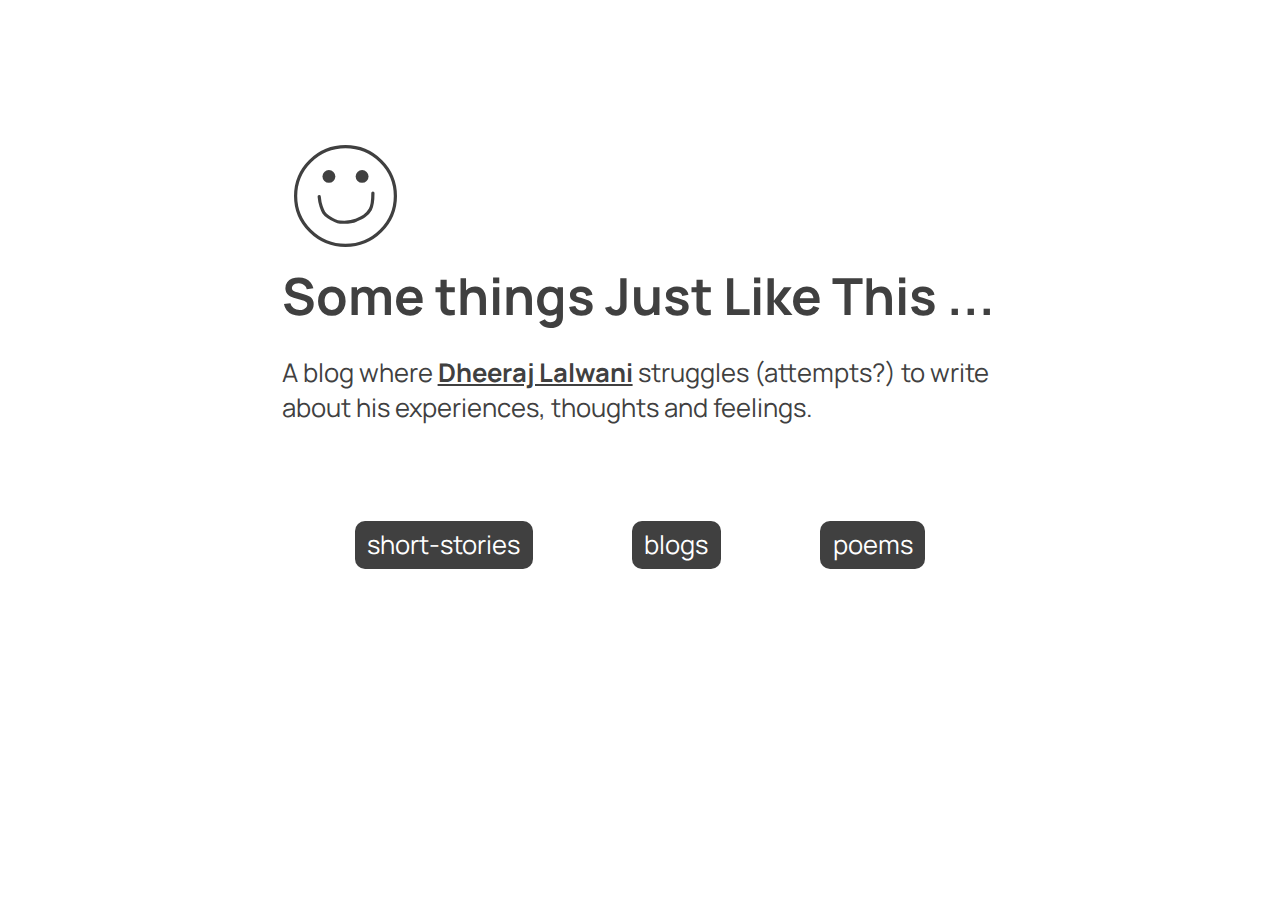
<file: index.html>
<!DOCTYPE html>
<html lang="en">

<head>
  <meta charset="UTF-8" />
  <meta http-equiv="X-UA-Compatible" content="IE=edge" />
  <meta name="viewport" content="width=device-width, initial-scale=1.0" />
  <meta property="og:image"
    content="https://repository-images.githubusercontent.com/455929281/699f02d4-3697-47e8-a160-13315948bea4" />
  <meta name="twitter:card" content="summary_large_image" />
  <meta name="twitter:site" content="@DhiruCodes" />
  <meta name="twitter:creator" content="@DhiruCodes" />
  <meta name="twitter:title" content="Some things just like this ..." />
  <meta name="twitter:description" content="A blog where Dheeraj Lalwani struggles (attempts?) to write about his experiences, thoughts and
      feelings." />
  <meta name="twitter:image"
    content="https://repository-images.githubusercontent.com/455929281/699f02d4-3697-47e8-a160-13315948bea4" />
  <link rel="stylesheet" href="static/css/index.css" />
  <link rel="apple-touch-icon" sizes="180x180" href="static/img/apple-touch-icon.png" />
  <link rel="icon" type="image/png" sizes="32x32" href="static/img/favicon-32x32.png" />
  <link rel="icon" type="image/png" sizes="16x16" href="static/img/favicon-16x16.png" />
  <title>Somethings Just Like This ...</title>
</head>

<body>
  <section class="main">
    <img src="static/img/logo.svg" alt="Just a smiley face to make you smile :)" />
    <h1>Some things Just Like This ...</h1>
    <p>
      A blog where
      <strong>
        <a href="https://twitter.com/DhiruCodes" rel="noopener" target="_blank">Dheeraj Lalwani</a>
      </strong>
      struggles (attempts?) to write about his experiences, thoughts and
      feelings.
    </p>
  </section>
  <nav>
    <ul>
      <li>
        <a class="nav-button" href="short-stories.html"> short-stories </a>
      </li>
      <li>
        <a class="nav-button" href="blogs.html"> blogs </a>
      </li>
      <li>
        <a class="nav-button" href="poems.html"> poems </a>
      </li>
    </ul>
  </nav>
</body>

</html>
</file>
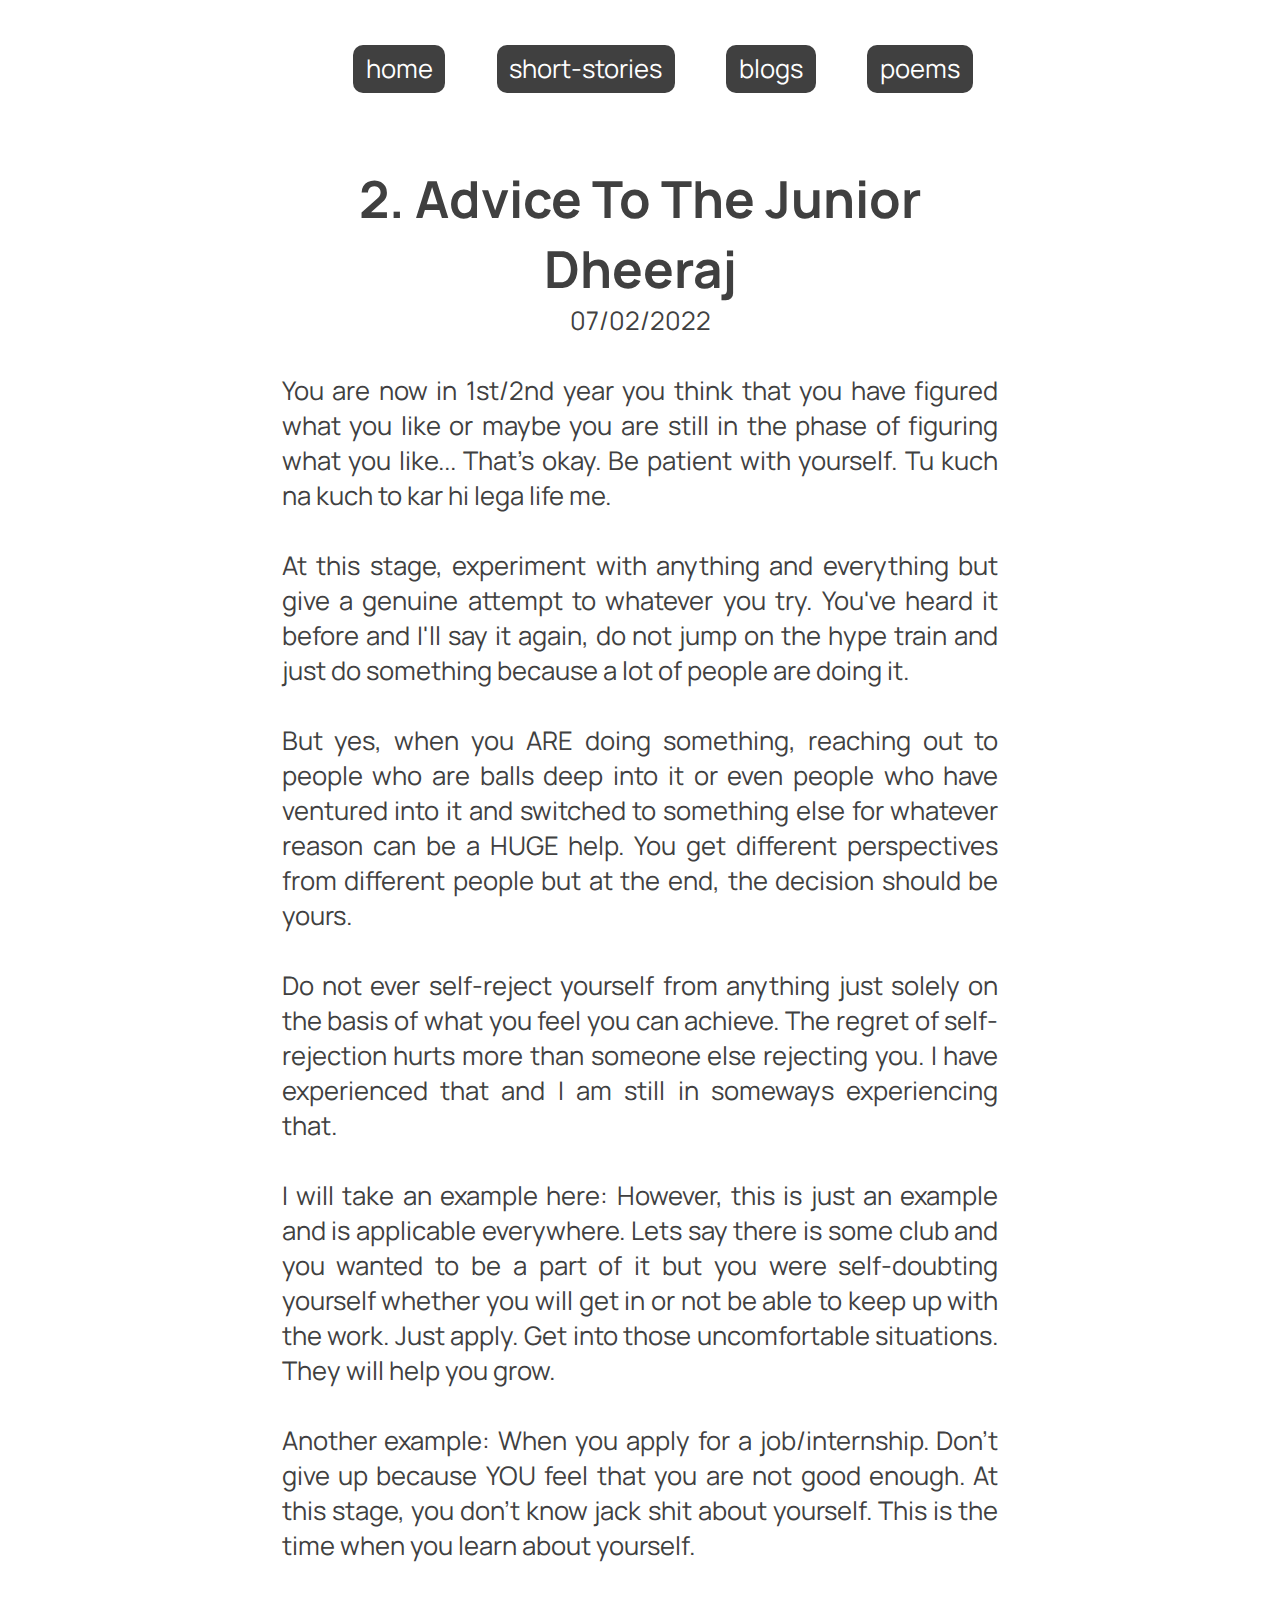
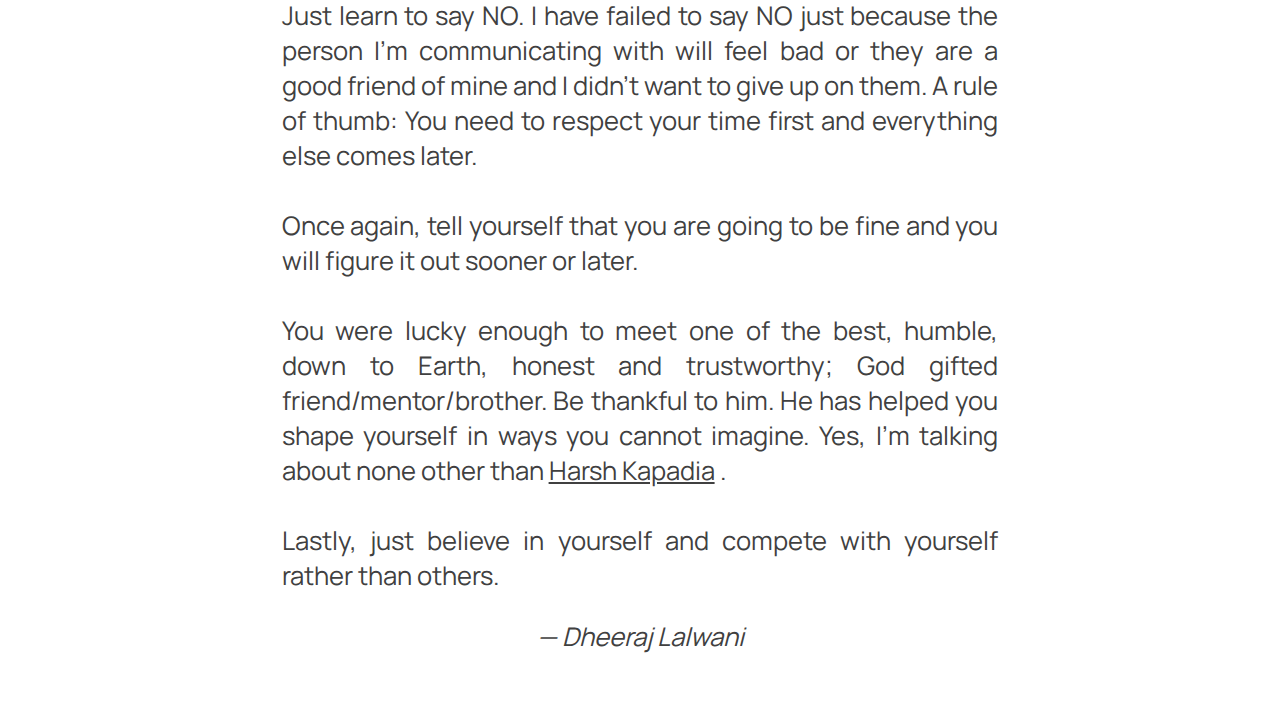
<file: blogs/AdviceToJuniorDheeraj.html>
<!DOCTYPE html>
<html lang="en">

<head>
  <meta charset="UTF-8" />
  <meta http-equiv="X-UA-Compatible" content="IE=edge" />
  <meta name="viewport" content="width=device-width, initial-scale=1.0" />
  <meta property="og:image"
    content="https://repository-images.githubusercontent.com/455929281/699f02d4-3697-47e8-a160-13315948bea4" />
  <meta name="twitter:card" content="summary_large_image" />
  <meta name="twitter:site" content="@DhiruCodes" />
  <meta name="twitter:creator" content="@DhiruCodes" />
  <meta name="twitter:title" content="Advice To Junior Dheeraj" />
  <meta name="twitter:description" content="A bunch of advices I'd like to go in my past and tell my younger self." />
  <meta name="twitter:image"
    content="https://repository-images.githubusercontent.com/455929281/699f02d4-3697-47e8-a160-13315948bea4" />
  <link rel="stylesheet" href="static/style.css" />
  <link rel="apple-touch-icon" sizes="180x180" href="../static/img/apple-touch-icon.png" />
  <link rel="icon" type="image/png" sizes="32x32" href="../static/img/favicon-32x32.png" />
  <link rel="icon" type="image/png" sizes="16x16" href="../static/img/favicon-16x16.png" />
  <title>Advice to the Junior Dheeraj</title>
</head>

<body>
  <header>
    <nav>
      <ul>
        <li><a href="../index.html">home</a></li>
        <li><a href="../short-stories.html">short-stories</a></li>
        <li><a href="../blogs.html">blogs</a></li>
        <li><a href="../poems.html">poems</a></li>
      </ul>
    </nav>
  </header>
  <section class="main">
    <h1>2. Advice To The Junior Dheeraj</h1>
    <span class="date">07/02/2022</span>
    <br />
    <p>
      You are now in 1st/2nd year you think that you have figured what you
      like or maybe you are still in the phase of figuring what you like...
      That's okay. Be patient with yourself. Tu kuch na kuch to kar hi lega
      life me.
      <br />
      <br />
      At this stage, experiment with anything and everything but give a
      genuine attempt to whatever you try. You've heard it before and I'll say
      it again, do not jump on the hype train and just do something because a
      lot of people are doing it.
      <br />
      <br />
      But yes, when you ARE doing something, reaching out to people who are
      balls deep into it or even people who have ventured into it and switched
      to something else for whatever reason can be a HUGE help. You get
      different perspectives from different people but at the end, the
      decision should be yours.
      <br />
      <br />
      Do not ever self-reject yourself from anything just solely on the basis
      of what you feel you can achieve. The regret of self-rejection hurts
      more than someone else rejecting you. I have experienced that and I am
      still in someways experiencing that.
      <br />
      <br />
      I will take an example here: However, this is just an example and is
      applicable everywhere. Lets say there is some club and you wanted to be
      a part of it but you were self-doubting yourself whether you will get in
      or not be able to keep up with the work. Just apply. Get into those
      uncomfortable situations. They will help you grow.
      <br />
      <br />
      Another example: When you apply for a job/internship. Don't give up
      because YOU feel that you are not good enough. At this stage, you don't
      know jack shit about yourself. This is the time when you learn about
      yourself.
      <br />
      <br />
      Just learn to say NO. I have failed to say NO just because the person
      I'm communicating with will feel bad or they are a good friend of mine
      and I didn't want to give up on them. A rule of thumb: You need to
      respect your time first and everything else comes later.
      <br />
      <br />
      Once again, tell yourself that you are going to be fine and you will
      figure it out sooner or later.
      <br />
      <br />
      You were lucky enough to meet one of the best, humble, down to Earth,
      honest and trustworthy; God gifted friend/mentor/brother. Be thankful to
      him. He has helped you shape yourself in ways you cannot imagine. Yes,
      I'm talking about none other than
      <a href="https://twitter.com/harshgkapadia" rel="noopener" target="_blank">Harsh Kapadia</a>
      .
      <br />
      <br />
      Lastly, just believe in yourself and compete with yourself rather than
      others.
    </p>
    <span class="author"><em>— Dheeraj Lalwani</em></span>
  </section>
</body>

</html>
</file>
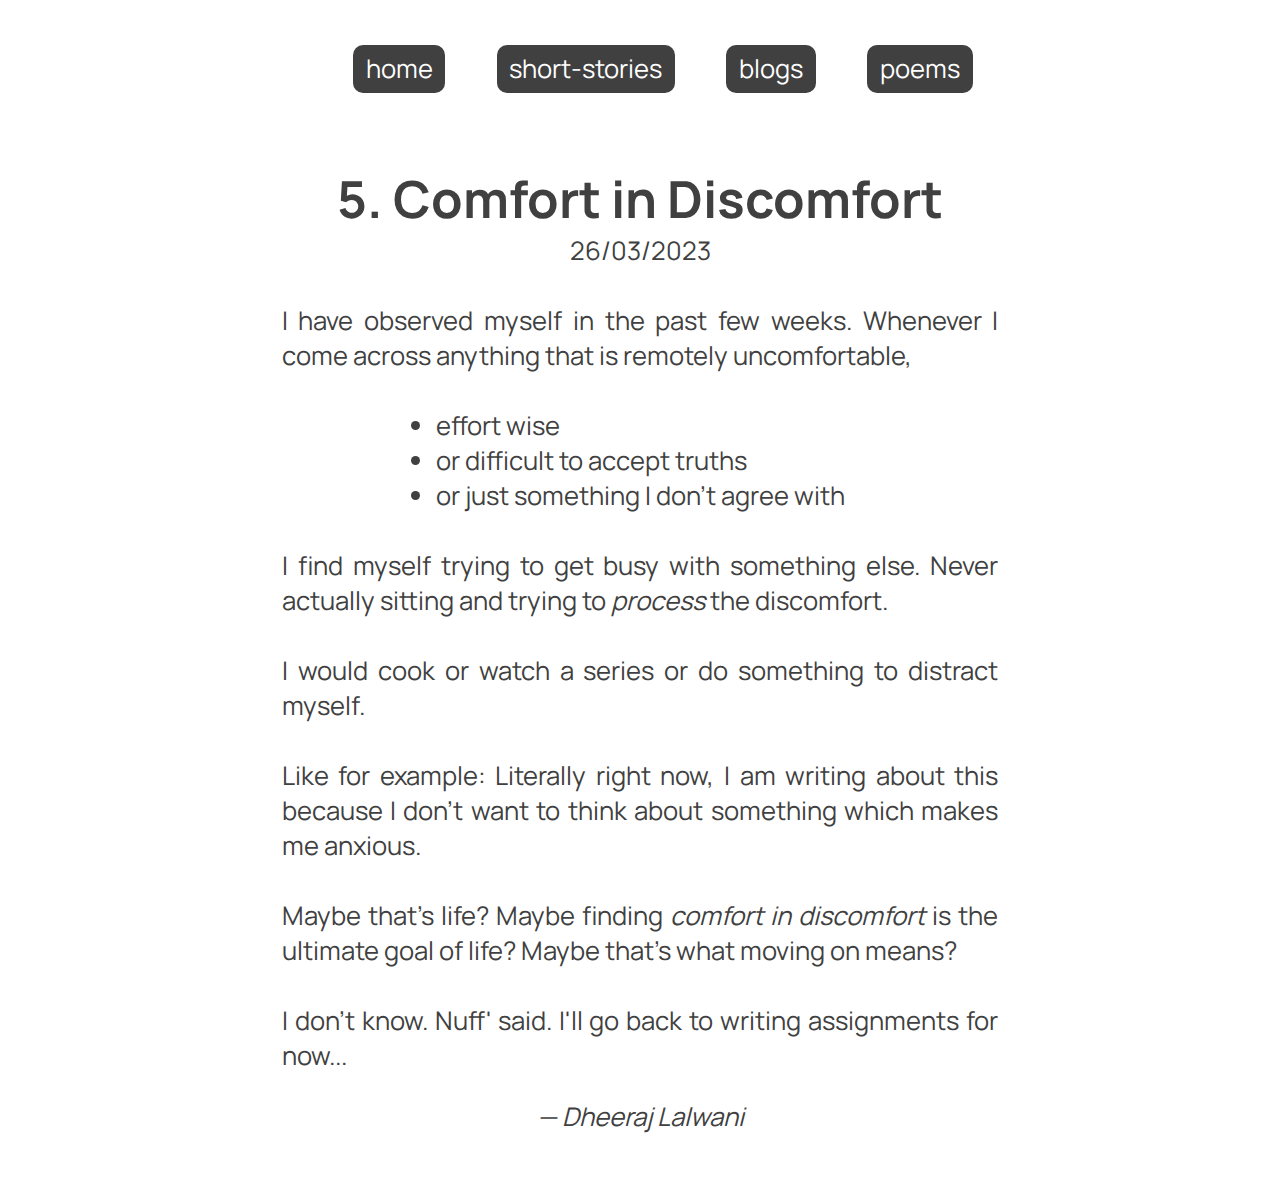
<file: blogs/ComfortInDiscomfort.html>
<!DOCTYPE html>
<html lang="en">

<head>
    <meta charset="UTF-8" />
    <meta http-equiv="X-UA-Compatible" content="IE=edge" />
    <meta name="viewport" content="width=device-width, initial-scale=1.0" />
    <meta property="og:image"
        content="https://repository-images.githubusercontent.com/455929281/699f02d4-3697-47e8-a160-13315948bea4" />
    <meta name="twitter:card" content="summary_large_image" />
    <meta name="twitter:site" content="@DhiruCodes" />
    <meta name="twitter:creator" content="@DhiruCodes" />
    <meta name="twitter:title" content="Blog: Comfort in Discomfort" />
    <meta name="twitter:description" content="Random thought on a random feeling." />
    <meta name="twitter:image"
        content="https://repository-images.githubusercontent.com/455929281/699f02d4-3697-47e8-a160-13315948bea4" />
    <link rel="stylesheet" href="static/style.css" />
    <link rel="apple-touch-icon" sizes="180x180" href="../static/img/apple-touch-icon.png" />
    <link rel="icon" type="image/png" sizes="32x32" href="../static/img/favicon-32x32.png" />
    <link rel="icon" type="image/png" sizes="16x16" href="../static/img/favicon-16x16.png" />
    <title>Comfort in Discomfort</title>
</head>

<body>
    <header>
        <nav>
            <ul>
                <li><a href="../index.html">home</a></li>
                <li><a href="../short-stories.html">short-stories</a></li>
                <li><a href="../blogs.html">blogs</a></li>
                <li><a href="../poems.html">poems</a></li>
            </ul>
        </nav>
    </header>
    <section class="main">
        <h1>5. Comfort in Discomfort</h1>
        <span class="date">26/03/2023</span>
        <br />
        <p>
            I have observed myself in the past few weeks.
            Whenever I come across anything that is remotely uncomfortable,
        </p>
        <br />
        <ul>
            <li>effort wise</li>
            <li>or difficult to accept truths</li>
            <li>or just something I don't agree with</li>
        </ul>
        <br />
        <p>
            I find myself trying to get busy with something else.
            Never actually sitting and trying to <em>process</em> the discomfort.
        </p>
        <br />
        <p>
            I would cook or watch a series or do something to distract myself.
        </p>
        <br />
        <p>
            Like for example: Literally right now, I am writing about this because I don't want to think about something
            which makes me anxious.
        </p>
        <br />
        <p>
            Maybe that's life? Maybe finding <em>comfort in discomfort</em> is the ultimate goal of life?
            Maybe that's what moving on means?
        </p>
        <br />
        <p>
            I don't know. Nuff' said. I'll go back to writing assignments for now...
        </p>
        <span class="author"><em>— Dheeraj Lalwani</em></span>
    </section>
</body>

</html>
</file>
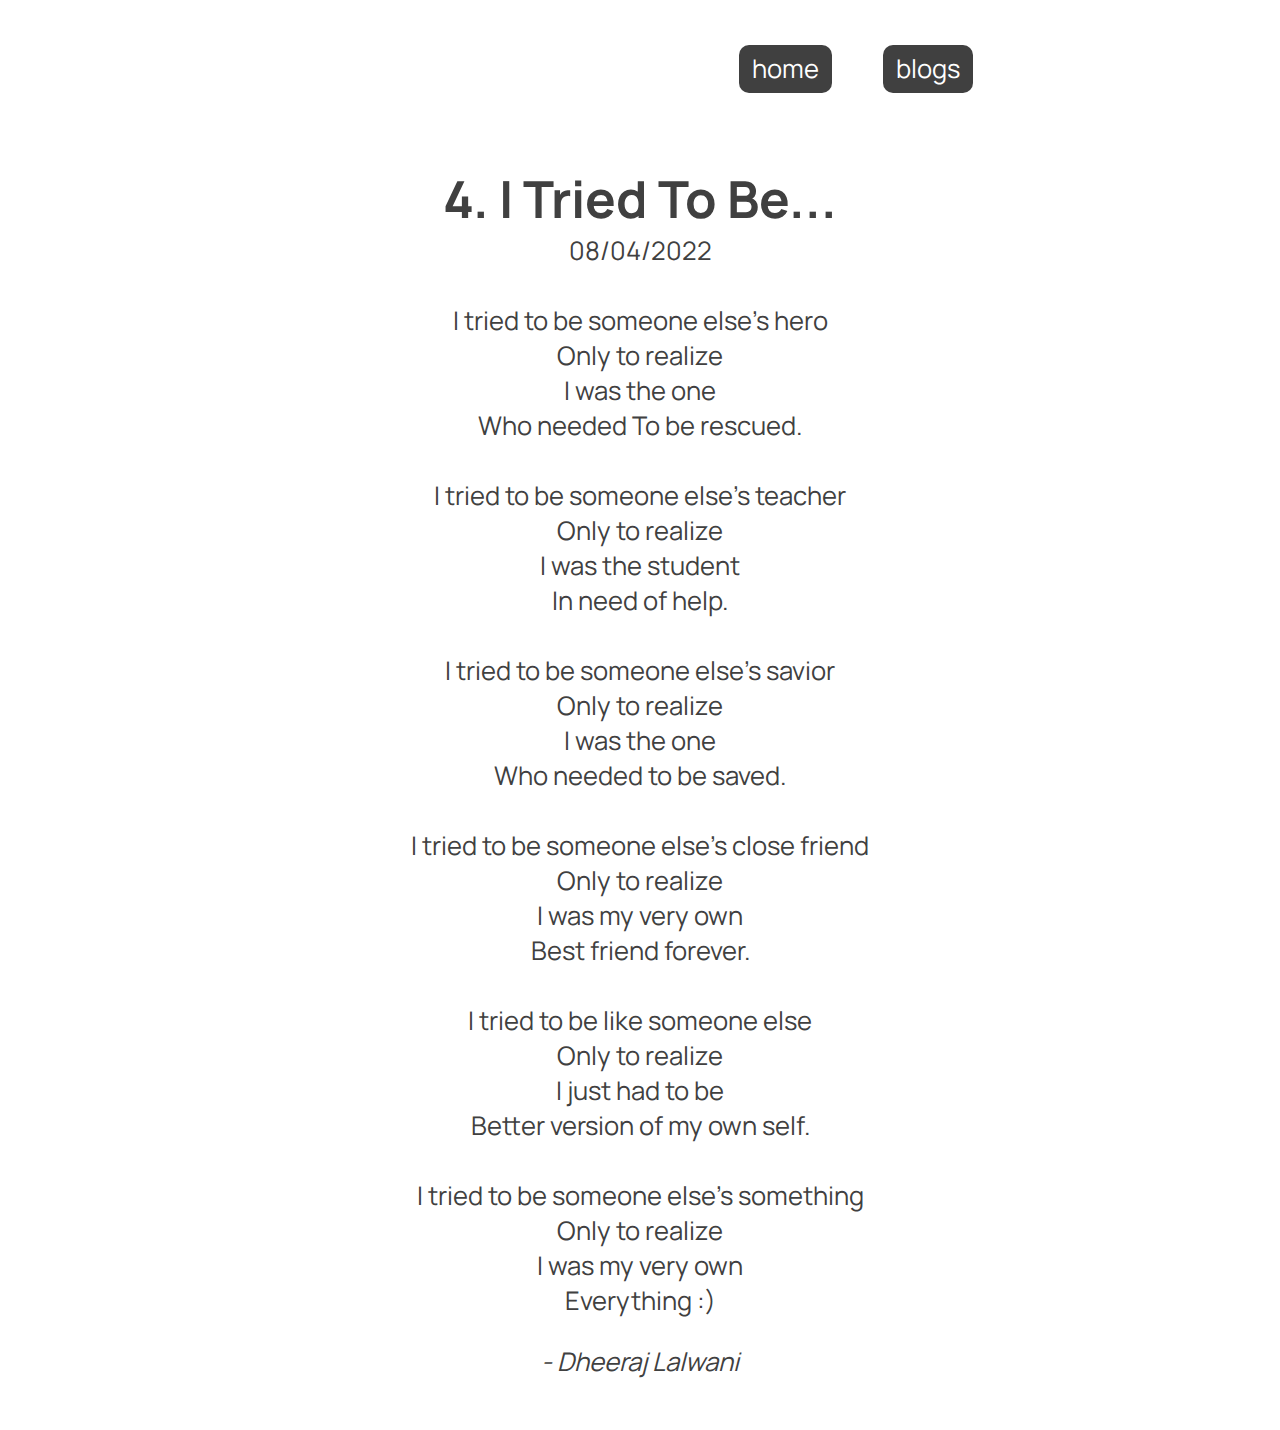
<file: blogs/ITriedTo.html>
<!DOCTYPE html>
<html lang="en">
  <head>
    <meta charset="UTF-8" />
    <meta http-equiv="X-UA-Compatible" content="IE=edge" />
    <meta name="viewport" content="width=device-width, initial-scale=1.0" />
    <meta
      property="og:image"
      content="https://repository-images.githubusercontent.com/455929281/699f02d4-3697-47e8-a160-13315948bea4"
    />
    <link rel="stylesheet" href="static/blogs.css" />
    <link
      rel="apple-touch-icon"
      sizes="180x180"
      href="../static/img/apple-touch-icon.png"
    />
    <link
      rel="icon"
      type="image/png"
      sizes="32x32"
      href="../static/img/favicon-32x32.png"
    />
    <link
      rel="icon"
      type="image/png"
      sizes="16x16"
      href="../static/img/favicon-16x16.png"
    />
    <title>I Tried To Be...</title>
  </head>
  <body>
    <header>
      <nav>
        <ul>
          <li><a href="../index.html">home</a></li>
          <li><a href="../blog.html">blogs</a></li>
        </ul>
      </nav>
    </header>
    <section class="main">
      <h1>4. I Tried To Be...</h1>
      <span class="date">08/04/2022</span>
      <br />
      <section class="poem">
        <p>
          I tried to be someone else's hero <br />
          Only to realize <br />
          I was the one <br />
          Who needed To be rescued.
        </p>
        <br />
        <p>
          I tried to be someone else's teacher <br />
          Only to realize <br />
          I was the student <br />
          In need of help.
        </p>
        <br />
        <p>
          I tried to be someone else's savior <br />
          Only to realize <br />
          I was the one <br />
          Who needed to be saved.
        </p>
        <br />
        <p>
          I tried to be someone else's close friend <br />
          Only to realize <br />
          I was my very own <br />
          Best friend forever.
        </p>
        <br />
        <p>
          I tried to be like someone else <br />
          Only to realize <br />
          I just had to be <br />
          Better version of my own self.
        </p>
        <br />
        <p>
          I tried to be someone else's something <br />
          Only to realize <br />
          I was my very own <br />
          Everything :)
        </p>
      </section>
      <span class="author"><em>- Dheeraj Lalwani</em></span>
    </section>
  </body>
</html>
</file>
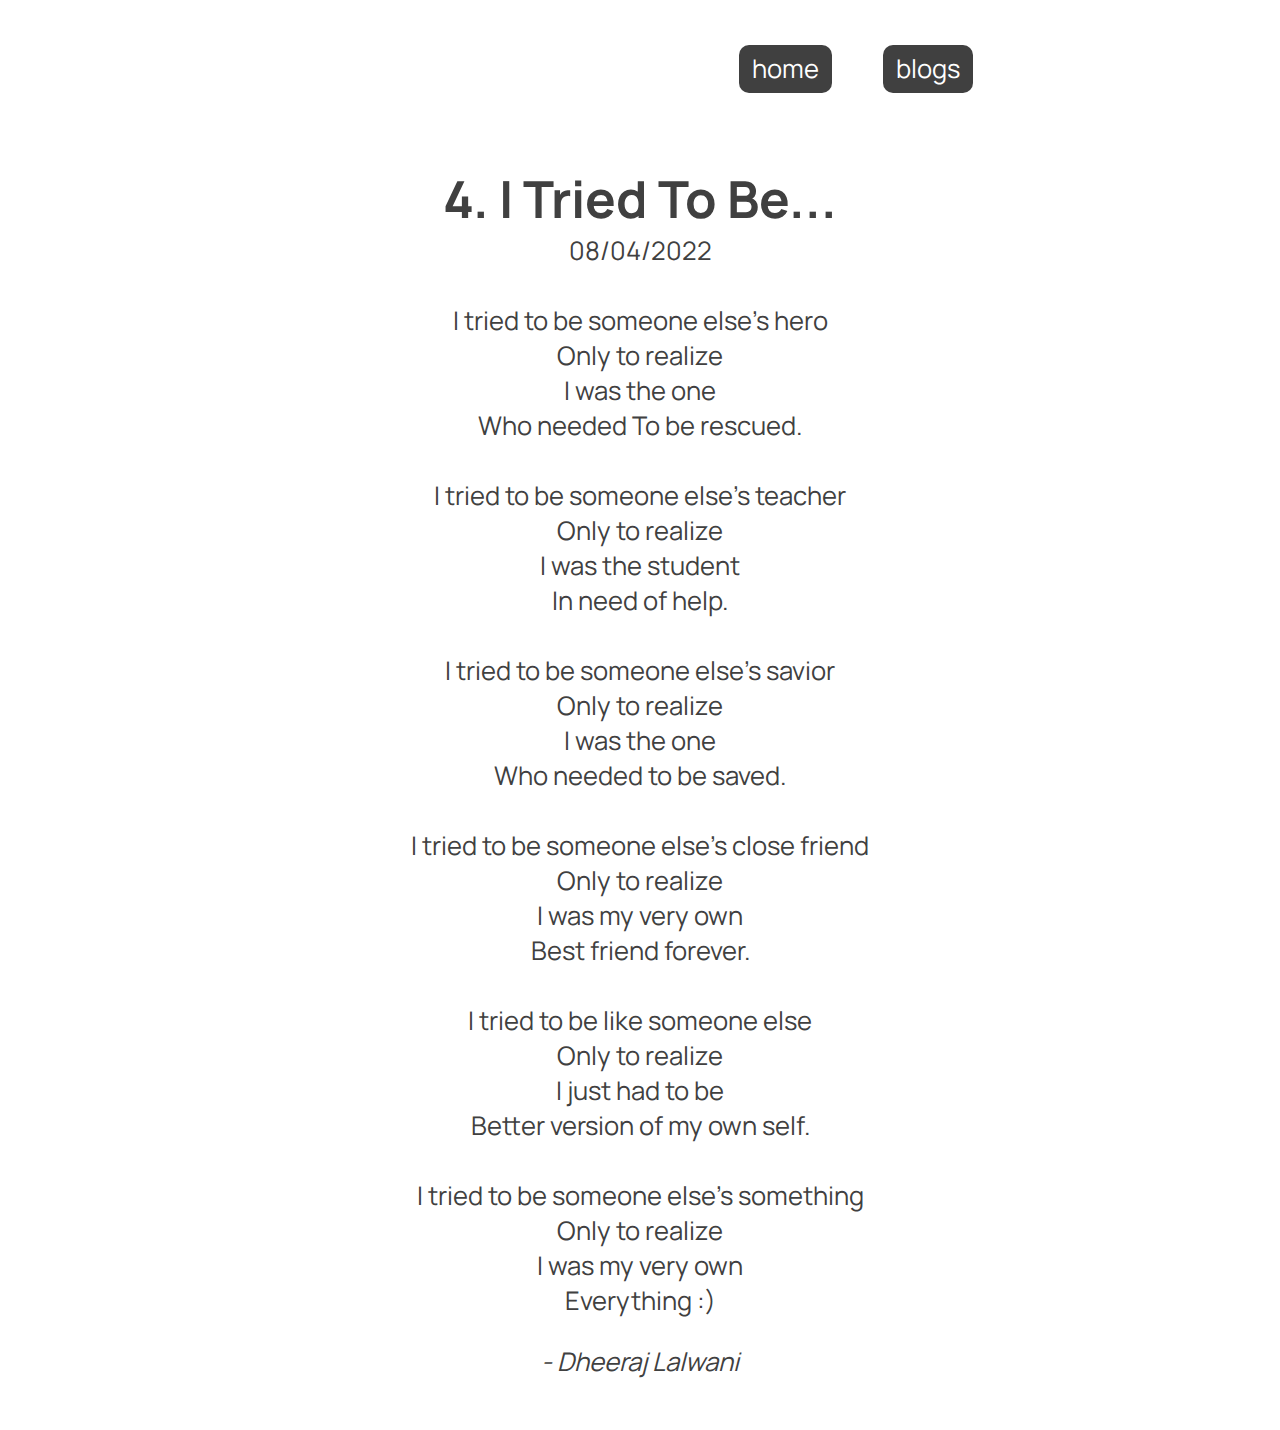
<file: blogs/ITriedToBe.html>
<!DOCTYPE html>
<html lang="en">
  <head>
    <meta charset="UTF-8" />
    <meta http-equiv="X-UA-Compatible" content="IE=edge" />
    <meta name="viewport" content="width=device-width, initial-scale=1.0" />
    <meta
      property="og:image"
      content="https://repository-images.githubusercontent.com/455929281/699f02d4-3697-47e8-a160-13315948bea4"
    />
    <meta name="twitter:card" content="summary_large_image" />
    <meta name="twitter:site" content="@DhiruCodes" />
    <meta name="twitter:creator" content="@DhiruCodes" />
    <meta name="twitter:title" content="I Tried To Be..." />
    <meta
      name="twitter:description"
      content="A small poem where I describe what I tried to become and what I should have become."
    />
    <meta
      name="twitter:image"
      content="https://repository-images.githubusercontent.com/455929281/699f02d4-3697-47e8-a160-13315948bea4"
    />
    <link rel="stylesheet" href="static/blogs.css" />
    <link
      rel="apple-touch-icon"
      sizes="180x180"
      href="../static/img/apple-touch-icon.png"
    />
    <link
      rel="icon"
      type="image/png"
      sizes="32x32"
      href="../static/img/favicon-32x32.png"
    />
    <link
      rel="icon"
      type="image/png"
      sizes="16x16"
      href="../static/img/favicon-16x16.png"
    />
    <title>I Tried To Be...</title>
  </head>
  <body>
    <header>
      <nav>
        <ul>
          <li><a href="../index.html">home</a></li>
          <li><a href="../blog.html">blogs</a></li>
        </ul>
      </nav>
    </header>
    <section class="main">
      <h1>4. I Tried To Be...</h1>
      <span class="date">08/04/2022</span>
      <br />
      <section class="poem">
        <p>
          I tried to be someone else's hero <br />
          Only to realize <br />
          I was the one <br />
          Who needed To be rescued.
        </p>
        <br />
        <p>
          I tried to be someone else's teacher <br />
          Only to realize <br />
          I was the student <br />
          In need of help.
        </p>
        <br />
        <p>
          I tried to be someone else's savior <br />
          Only to realize <br />
          I was the one <br />
          Who needed to be saved.
        </p>
        <br />
        <p>
          I tried to be someone else's close friend <br />
          Only to realize <br />
          I was my very own <br />
          Best friend forever.
        </p>
        <br />
        <p>
          I tried to be like someone else <br />
          Only to realize <br />
          I just had to be <br />
          Better version of my own self.
        </p>
        <br />
        <p>
          I tried to be someone else's something <br />
          Only to realize <br />
          I was my very own <br />
          Everything :)
        </p>
      </section>
      <span class="author"><em>- Dheeraj Lalwani</em></span>
    </section>
  </body>
</html>
</file>
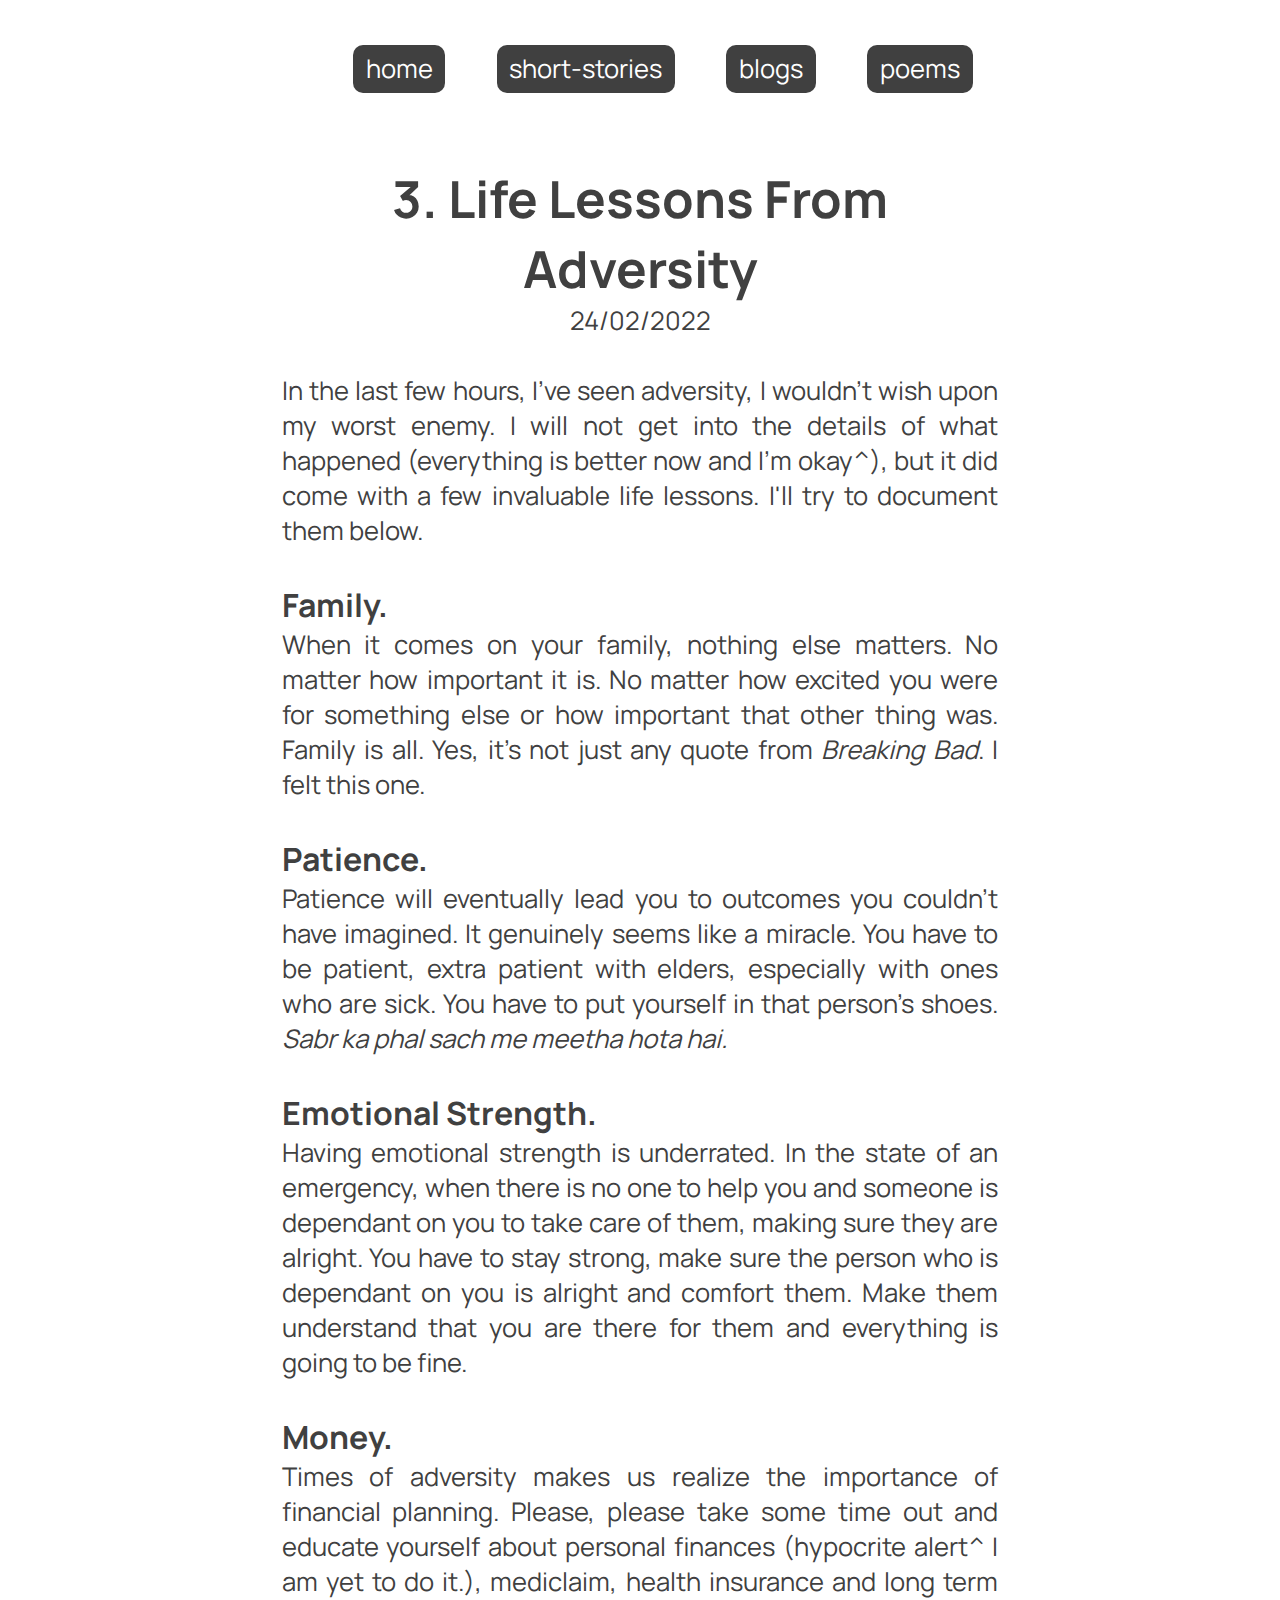
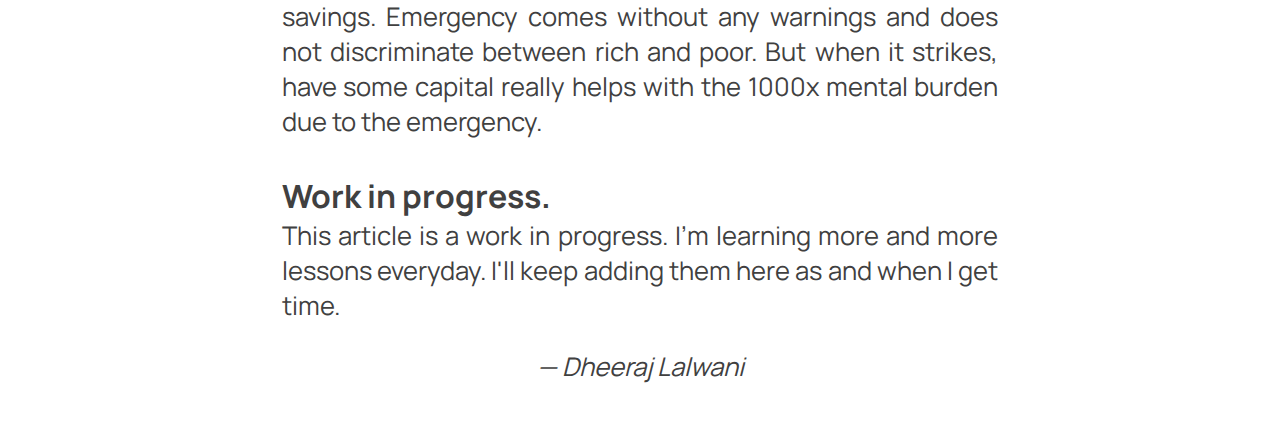
<file: blogs/LifeLessonsFromAdversity.html>
<!DOCTYPE html>
<html lang="en">

<head>
  <meta charset="UTF-8" />
  <meta http-equiv="X-UA-Compatible" content="IE=edge" />
  <meta name="viewport" content="width=device-width, initial-scale=1.0" />
  <meta property="og:image"
    content="https://repository-images.githubusercontent.com/455929281/699f02d4-3697-47e8-a160-13315948bea4" />
  <meta name="twitter:card" content="summary_large_image" />
  <meta name="twitter:site" content="@DhiruCodes" />
  <meta name="twitter:creator" content="@DhiruCodes" />
  <meta name="twitter:title" content="Life Lessons From Adversity" />
  <meta name="twitter:description"
    content="A documentation of a few lessons I learnt during a medical emergency I had in my family." />
  <meta name="twitter:image"
    content="https://repository-images.githubusercontent.com/455929281/699f02d4-3697-47e8-a160-13315948bea4" />
  <link rel="stylesheet" href="static/style.css" />
  <link rel="apple-touch-icon" sizes="180x180" href="../static/img/apple-touch-icon.png" />
  <link rel="icon" type="image/png" sizes="32x32" href="../static/img/favicon-32x32.png" />
  <link rel="icon" type="image/png" sizes="16x16" href="../static/img/favicon-16x16.png" />
  <title>Life Lessons From Adversity</title>
</head>

<body>
  <header>
    <nav>
      <ul>
        <li><a href="../index.html">home</a></li>
        <li><a href="../short-stories.html">short-stories</a></li>
        <li><a href="../blogs.html">blogs</a></li>
        <li><a href="../poems.html">poems</a></li>
      </ul>
    </nav>
  </header>
  <section class="main">
    <h1>3. Life Lessons From Adversity</h1>
    <span class="date">24/02/2022</span>
    <br />
    <p>
      In the last few hours, I've seen adversity, I wouldn't wish upon my
      worst enemy. I will not get into the details of what happened
      (everything is better now and I'm okay^), but it did come with a few
      invaluable life lessons. I'll try to document them below.
    </p>
    <br />
    <h2>Family.</h2>
    <p>
      When it comes on your family, nothing else matters. No matter how
      important it is. No matter how excited you were for something else or
      how important that other thing was. Family is all. Yes, it's not just
      any quote from <em>Breaking Bad</em>. I felt this one.
    </p>
    <br />
    <h2>Patience.</h2>
    <p>
      Patience will eventually lead you to outcomes you couldn't have
      imagined. It genuinely seems like a miracle. You have to be patient,
      extra patient with elders, especially with ones who are sick. You have
      to put yourself in that person's shoes.
      <em>Sabr ka phal sach me meetha hota hai.</em>
    </p>
    <br />
    <h2>Emotional Strength.</h2>
    <p>
      Having emotional strength is underrated. In the state of an emergency,
      when there is no one to help you and someone is dependant on you to take
      care of them, making sure they are alright. You have to stay strong,
      make sure the person who is dependant on you is alright and comfort
      them. Make them understand that you are there for them and everything is
      going to be fine.
    </p>
    <br />
    <h2>Money.</h2>
    <p>
      Times of adversity makes us realize the importance of financial
      planning. Please, please take some time out and educate yourself about
      personal finances (hypocrite alert^ I am yet to do it.), mediclaim,
      health insurance and long term savings. Emergency comes without any
      warnings and does not discriminate between rich and poor. But when it
      strikes, have some capital really helps with the 1000x mental burden due
      to the emergency.
    </p>
    <br />
    <h2>Work in progress.</h2>
    <p>
      This article is a work in progress. I'm learning more and more lessons
      everyday. I'll keep adding them here as and when I get time.
    </p>
    <span class="author"><em>— Dheeraj Lalwani</em></span>
  </section>
</body>

</html>
</file>
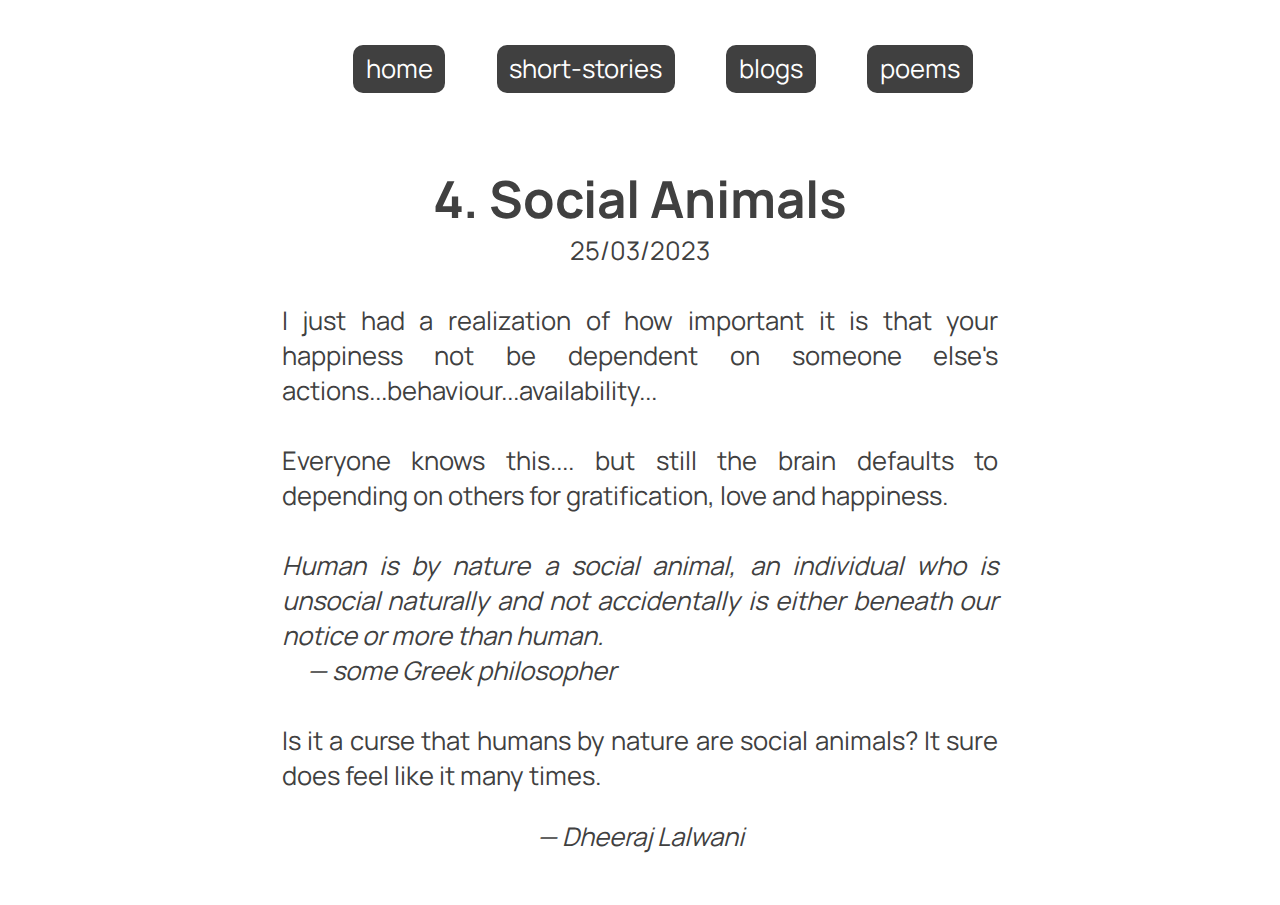
<file: blogs/SocialAnimals.html>
<!DOCTYPE html>
<html lang="en">

<head>
    <meta charset="UTF-8" />
    <meta http-equiv="X-UA-Compatible" content="IE=edge" />
    <meta name="viewport" content="width=device-width, initial-scale=1.0" />
    <meta property="og:image"
        content="https://repository-images.githubusercontent.com/455929281/699f02d4-3697-47e8-a160-13315948bea4" />
    <meta name="twitter:card" content="summary_large_image" />
    <meta name="twitter:site" content="@DhiruCodes" />
    <meta name="twitter:creator" content="@DhiruCodes" />
    <meta name="twitter:title" content="Social Animals" />
    <meta name="twitter:description" content="Random thought on a random feeling." />
    <meta name="twitter:image"
        content="https://repository-images.githubusercontent.com/455929281/699f02d4-3697-47e8-a160-13315948bea4" />
    <link rel="stylesheet" href="static/style.css" />
    <link rel="apple-touch-icon" sizes="180x180" href="../static/img/apple-touch-icon.png" />
    <link rel="icon" type="image/png" sizes="32x32" href="../static/img/favicon-32x32.png" />
    <link rel="icon" type="image/png" sizes="16x16" href="../static/img/favicon-16x16.png" />
    <title>Social Animals</title>
</head>

<body>
    <header>
        <nav>
            <ul>
                <li><a href="../index.html">home</a></li>
                <li><a href="../short-stories.html">short-stories</a></li>
                <li><a href="../blogs.html">blogs</a></li>
                <li><a href="../poems.html">poems</a></li>
            </ul>
        </nav>
    </header>
    <section class="main">
        <h1>4. Social Animals</h1>
        <span class="date">25/03/2023</span>
        <br />
        <p>
            I just had a realization of how important it is that your happiness not be dependent on someone else's
            actions...behaviour...availability...
        </p>
        <br />
        <p>
            Everyone knows this.... but still the brain defaults to depending on others for gratification, love and
            happiness.
        </p>
        <br />
        <p>
            <em>
                Human is by nature a social animal, an individual who is unsocial naturally and not accidentally is
                either
                beneath our notice or more than human.
            </em>
            <br />
            <span class="author"><em>— some Greek philosopher</em></span>
        </p>
        <br />
        <p>
            Is it a curse that humans by nature are social animals?
            It sure does feel like it many times.
        </p>
        <span class="author"><em>— Dheeraj Lalwani</em></span>
    </section>
</body>

</html>
</file>
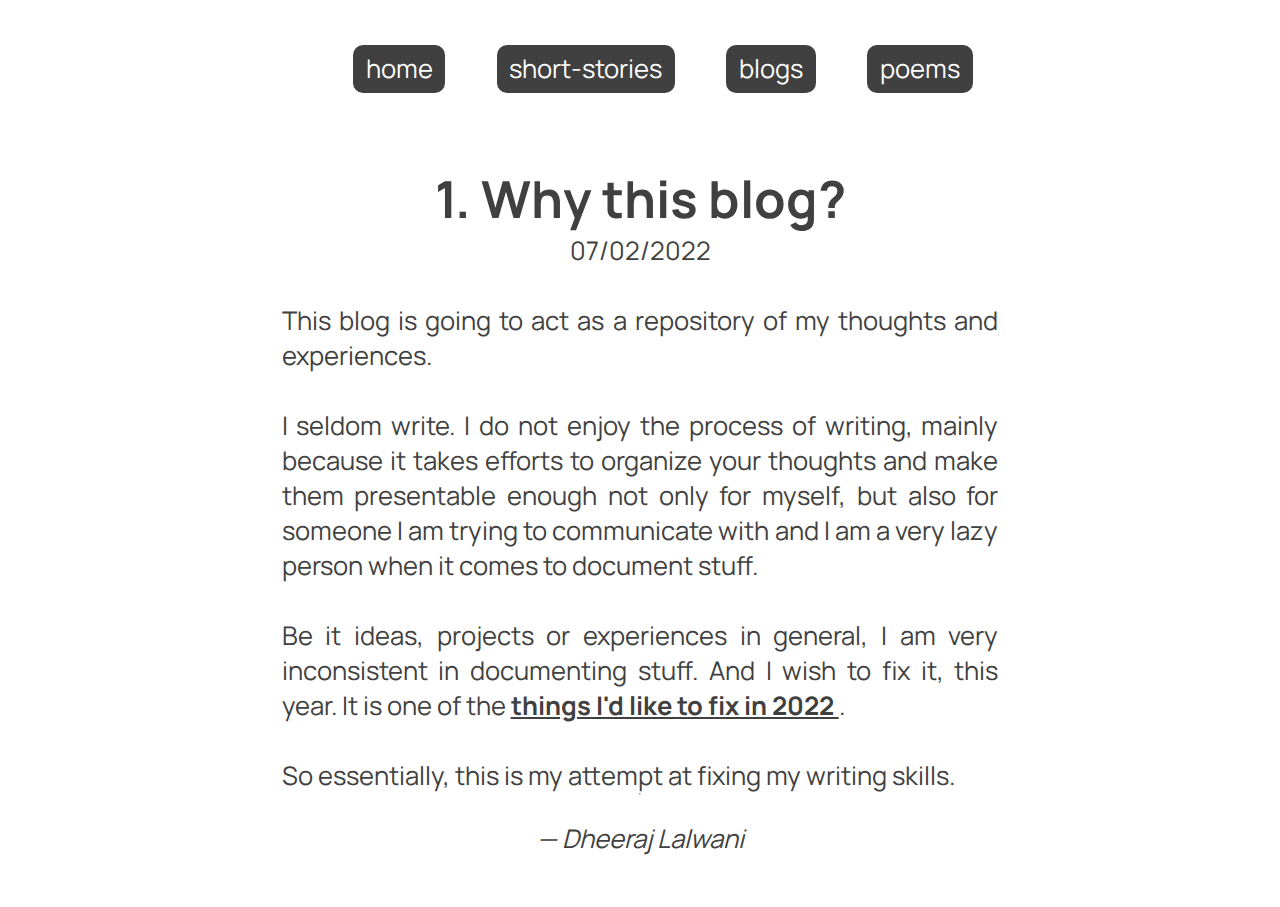
<file: blogs/WhyThisBlog.html>
<!DOCTYPE html>
<html lang="en">

<head>
  <meta charset="UTF-8" />
  <meta http-equiv="X-UA-Compatible" content="IE=edge" />
  <meta name="viewport" content="width=device-width, initial-scale=1.0" />
  <meta property="og:image"
    content="https://repository-images.githubusercontent.com/455929281/699f02d4-3697-47e8-a160-13315948bea4" />
  <meta name="twitter:card" content="summary_large_image" />
  <meta name="twitter:site" content="@DhiruCodes" />
  <meta name="twitter:creator" content="@DhiruCodes" />
  <meta name="twitter:title" content="Why This Blog?" />
  <meta name="twitter:description" content="A few reasons why I started writing." />
  <meta name="twitter:image"
    content="https://repository-images.githubusercontent.com/455929281/699f02d4-3697-47e8-a160-13315948bea4" />
  <link rel="stylesheet" href="static/style.css" />
  <link rel="apple-touch-icon" sizes="180x180" href="../static/img/apple-touch-icon.png" />
  <link rel="icon" type="image/png" sizes="32x32" href="../static/img/favicon-32x32.png" />
  <link rel="icon" type="image/png" sizes="16x16" href="../static/img/favicon-16x16.png" />
  <title>Why This Blog?</title>
</head>

<body>
  <header>
    <nav>
      <ul>
        <li><a href="../index.html">home</a></li>
        <li><a href="../short-stories.html">short-stories</a></li>
        <li><a href="../blogs.html">blogs</a></li>
        <li><a href="../poems.html">poems</a></li>
      </ul>
    </nav>
  </header>
  <section class="main">
    <h1>1. Why this blog?</h1>
    <span class="date">07/02/2022</span>
    <br />
    <p>
      This blog is going to act as a repository of my thoughts and
      experiences.
      <br />
      <br />
      I seldom write. I do not enjoy the process of writing, mainly because it
      takes efforts to organize your thoughts and make them presentable enough
      not only for myself, but also for someone I am trying to communicate
      with and I am a very lazy person when it comes to document stuff.
      <br />
      <br />
      Be it ideas, projects or experiences in general, I am very inconsistent
      in documenting stuff. And I wish to fix it, this year. It is one of the
      <strong>
        <a href="https://twitter.com/DhiruCodes/status/1473234638659153921" rel="noopener" target="_blank">
          things I'd like to fix in 2022
        </a>
      </strong>
      .
      <br />
      <br />
      So essentially, this is my attempt at fixing my writing skills.
    </p>
    <hr />
    <span class="author"><em>— Dheeraj Lalwani</em></span>
  </section>
</body>

</html>
</file>
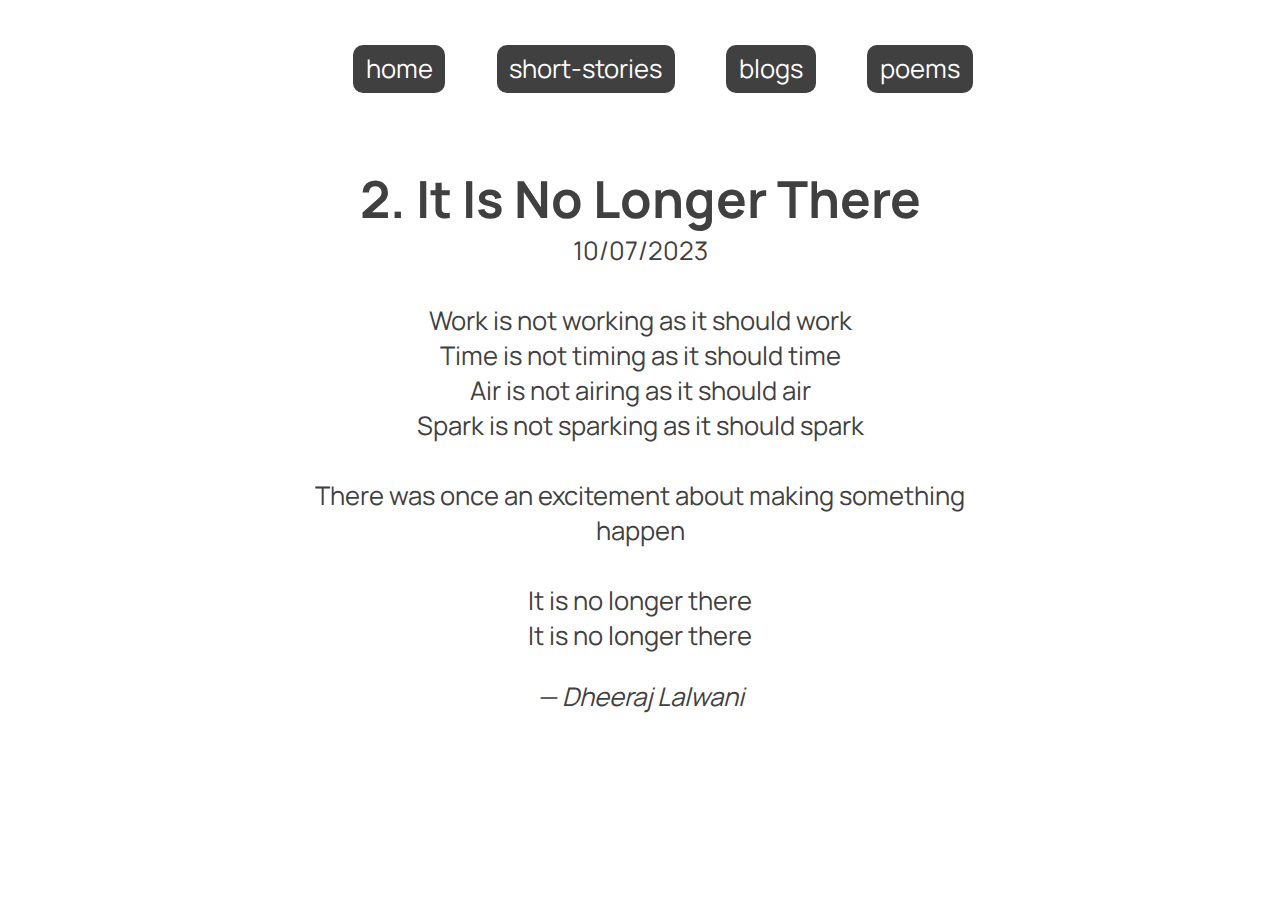
<file: poems/ItIsNoLongerThere.html>
<!DOCTYPE html>
<html lang="en">

<head>
    <meta charset="UTF-8" />
    <meta http-equiv="X-UA-Compatible" content="IE=edge" />
    <meta name="viewport" content="width=device-width, initial-scale=1.0" />
    <meta property="og:image"
        content="https://repository-images.githubusercontent.com/455929281/699f02d4-3697-47e8-a160-13315948bea4" />
    <meta name="twitter:card" content="summary_large_image" />
    <meta name="twitter:site" content="@DhiruCodes" />
    <meta name="twitter:creator" content="@DhiruCodes" />
    <meta name="twitter:title" content="It Is No Longer There" />
    <meta name="twitter:description" content="An ode to when the spark was sparking as it should spark..." />
    <meta name="twitter:image"
        content="https://repository-images.githubusercontent.com/455929281/699f02d4-3697-47e8-a160-13315948bea4" />
    <link rel="stylesheet" href="static/style.css" />
    <link rel="apple-touch-icon" sizes="180x180" href="../static/img/apple-touch-icon.png" />
    <link rel="icon" type="image/png" sizes="32x32" href="../static/img/favicon-32x32.png" />
    <link rel="icon" type="image/png" sizes="16x16" href="../static/img/favicon-16x16.png" />
    <title>It Is No Longer There</title>
</head>

<body>
    <header>
        <nav>
            <ul>
                <li><a href="../index.html">home</a></li>
                <li><a href="../short-stories.html">short-stories</a></li>
                <li><a href="../blogs.html">blogs</a></li>
                <li><a href="../poems.html">poems</a></li>
            </ul>
        </nav>
    </header>
    <section class="main">
        <h1>2. It Is No Longer There</h1>
        <span class="date">10/07/2023</span>
        <br />
        <section class="poem">
            <p>
                Work is not working as it should work <br />
                Time is not timing as it should time <br />
                Air is not airing as it should air <br />
                Spark is not sparking as it should spark <br />
            </p>
            <br />
            <p>
                There was once an excitement about making something happen
            </p>
            <br />
            <p>
                It is no longer there<br />
                It is no longer there<br />
            </p>
        </section>
        <span class="author"><em>— Dheeraj Lalwani</em></span>
    </section>
</body>

</html>
</file>
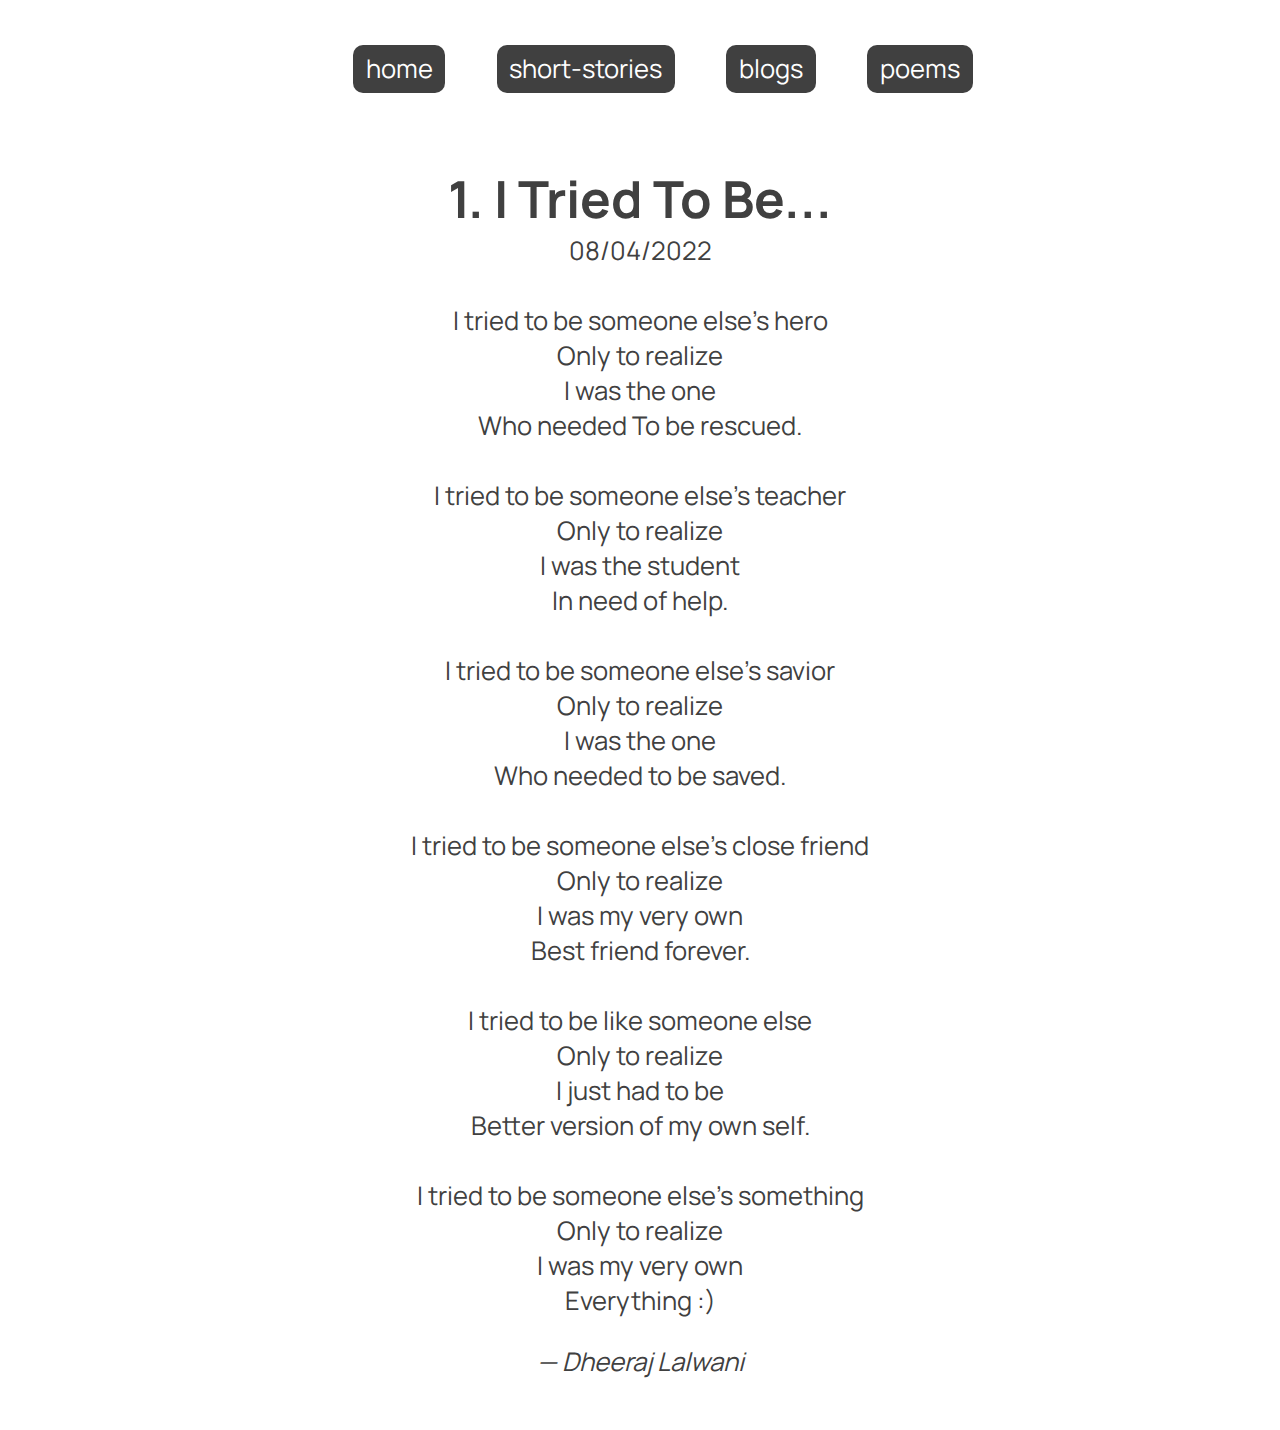
<file: poems/ITriedToBe.html>
<!DOCTYPE html>
<html lang="en">

<head>
  <meta charset="UTF-8" />
  <meta http-equiv="X-UA-Compatible" content="IE=edge" />
  <meta name="viewport" content="width=device-width, initial-scale=1.0" />
  <meta property="og:image"
    content="https://repository-images.githubusercontent.com/455929281/699f02d4-3697-47e8-a160-13315948bea4" />
  <meta name="twitter:card" content="summary_large_image" />
  <meta name="twitter:site" content="@DhiruCodes" />
  <meta name="twitter:creator" content="@DhiruCodes" />
  <meta name="twitter:title" content="I Tried To Be..." />
  <meta name="twitter:description"
    content="A small poem where I describe what I tried to become and what I should have become." />
  <meta name="twitter:image"
    content="https://repository-images.githubusercontent.com/455929281/699f02d4-3697-47e8-a160-13315948bea4" />
  <link rel="stylesheet" href="static/style.css" />
  <link rel="apple-touch-icon" sizes="180x180" href="../static/img/apple-touch-icon.png" />
  <link rel="icon" type="image/png" sizes="32x32" href="../static/img/favicon-32x32.png" />
  <link rel="icon" type="image/png" sizes="16x16" href="../static/img/favicon-16x16.png" />
  <title>I Tried To Be...</title>
</head>

<body>
  <header>
    <nav>
      <ul>
        <li><a href="../index.html">home</a></li>
        <li><a href="../short-stories.html">short-stories</a></li>
        <li><a href="../blogs.html">blogs</a></li>
        <li><a href="../poems.html">poems</a></li>
      </ul>
    </nav>
  </header>
  <section class="main">
    <h1>1. I Tried To Be...</h1>
    <span class="date">08/04/2022</span>
    <br />
    <section class="poem">
      <p>
        I tried to be someone else's hero <br />
        Only to realize <br />
        I was the one <br />
        Who needed To be rescued.
      </p>
      <br />
      <p>
        I tried to be someone else's teacher <br />
        Only to realize <br />
        I was the student <br />
        In need of help.
      </p>
      <br />
      <p>
        I tried to be someone else's savior <br />
        Only to realize <br />
        I was the one <br />
        Who needed to be saved.
      </p>
      <br />
      <p>
        I tried to be someone else's close friend <br />
        Only to realize <br />
        I was my very own <br />
        Best friend forever.
      </p>
      <br />
      <p>
        I tried to be like someone else <br />
        Only to realize <br />
        I just had to be <br />
        Better version of my own self.
      </p>
      <br />
      <p>
        I tried to be someone else's something <br />
        Only to realize <br />
        I was my very own <br />
        Everything :)
      </p>
    </section>
    <span class="author"><em>— Dheeraj Lalwani</em></span>
  </section>
</body>

</html>
</file>
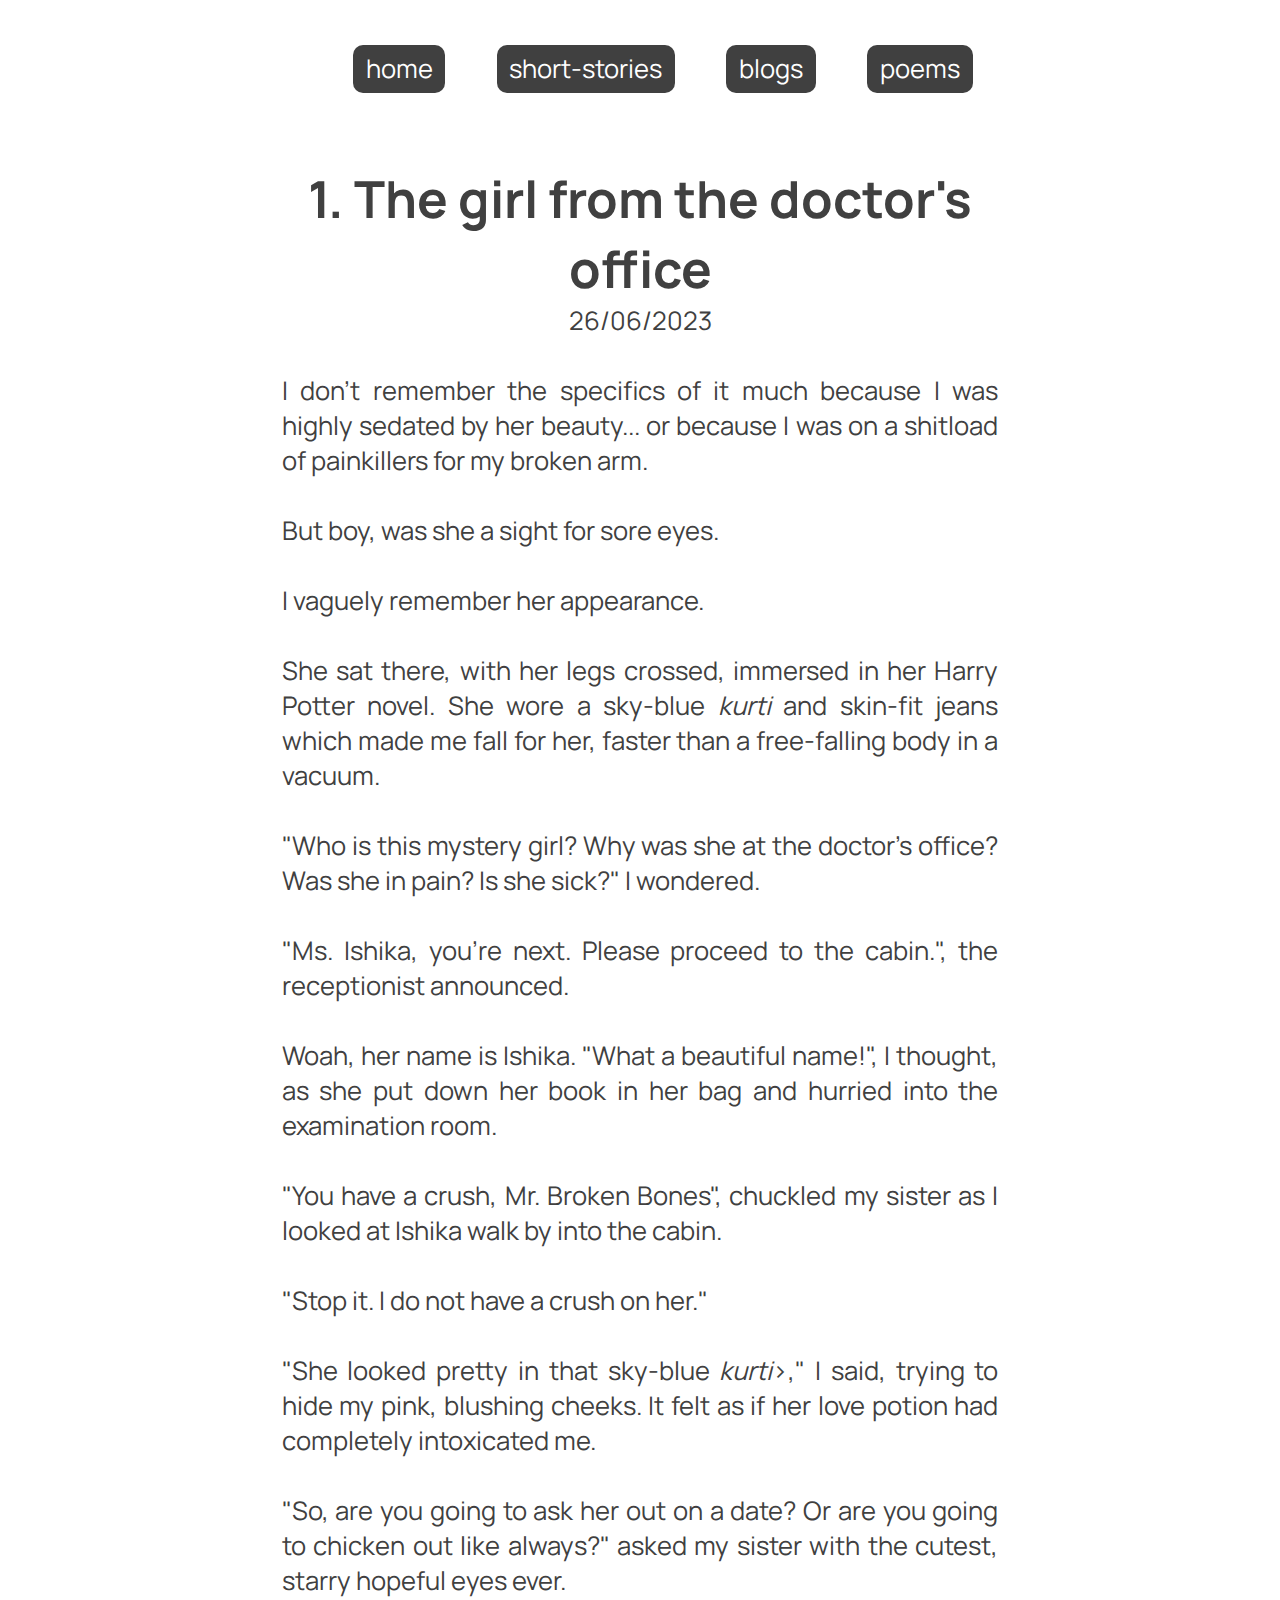
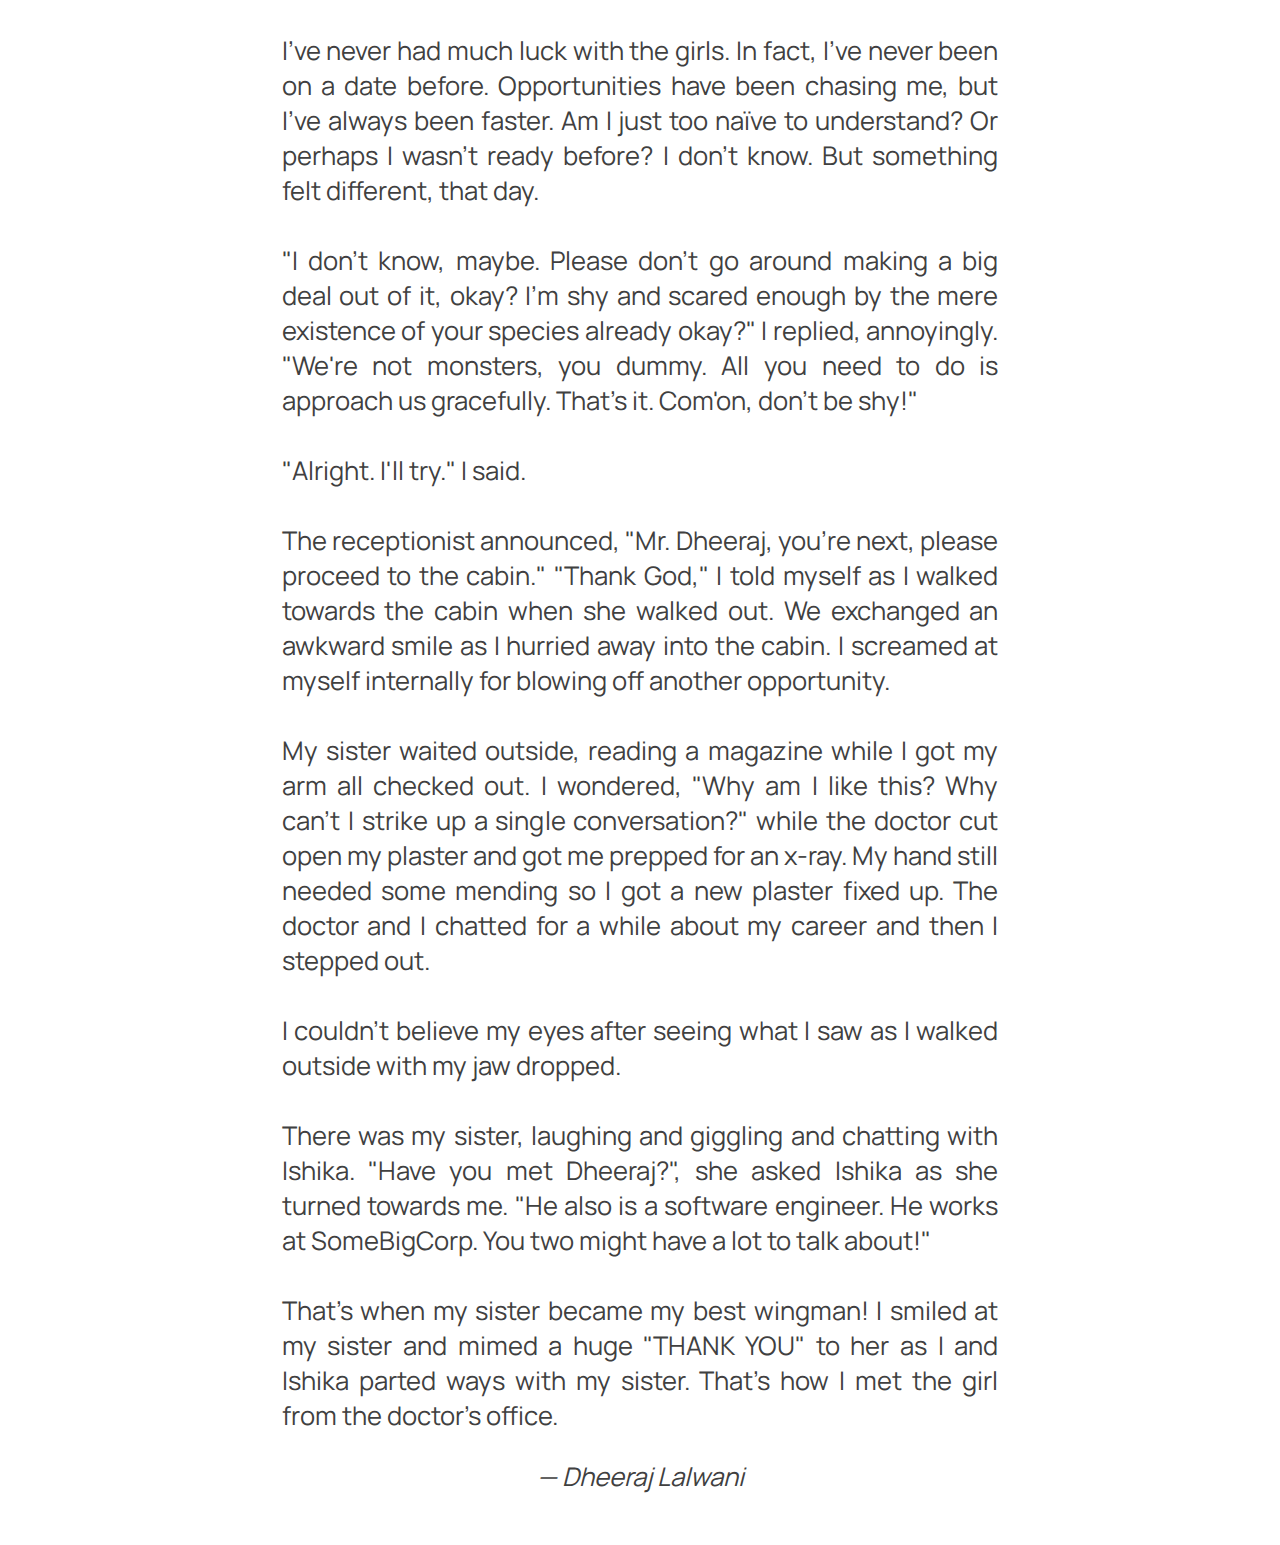
<file: short-stories/TheGirlFromTheDoctorsOffice.html>
<!DOCTYPE html>
<html lang="en">

<head>
  <meta charset="UTF-8" />
  <meta http-equiv="X-UA-Compatible" content="IE=edge" />
  <meta name="viewport" content="width=device-width, initial-scale=1.0" />
  <meta property="og:image"
    content="https://repository-images.githubusercontent.com/455929281/699f02d4-3697-47e8-a160-13315948bea4" />
  <meta name="twitter:card" content="summary_large_image" />
  <meta name="twitter:site" content="@DhiruCodes" />
  <meta name="twitter:creator" content="@DhiruCodes" />
  <meta name="twitter:title" content="The girl from the doctor's office" />
  <meta name="twitter:description"
    content="A small short story which will bring back the memories of your first crush." />
  <meta name="twitter:image"
    content="https://repository-images.githubusercontent.com/455929281/699f02d4-3697-47e8-a160-13315948bea4" />
  <link rel="stylesheet" href="static/style.css" />
  <link rel="apple-touch-icon" sizes="180x180" href="../static/img/apple-touch-icon.png" />
  <link rel="icon" type="image/png" sizes="32x32" href="../static/img/favicon-32x32.png" />
  <link rel="icon" type="image/png" sizes="16x16" href="../static/img/favicon-16x16.png" />
  <title>The girl from the doctor's office</title>
</head>

<body>
  <header>
    <nav>
      <ul>
        <li><a href="../index.html">home</a></li>
        <li><a href="../short-stories.html">short-stories</a></li>
        <li><a href="../blogs.html">blogs</a></li>
        <li><a href="../poems.html">poems</a></li>
      </ul>
    </nav>
  </header>
  <section class="main">
    <h1>1. The girl from the doctor's office</h1>
    <span class="date">26/06/2023</span>
    <br />
    <p>
      I don't remember the specifics of it much because I was highly sedated by her beauty... or because I was on a
      shitload of painkillers for my broken arm.
    </p>
    <br>
    <p>
      But boy, was she a sight for sore eyes.
    </p>
    <br>
    <p>
      I vaguely remember her appearance.
    </p>
    <br>
    <p>
      She sat there, with her legs crossed, immersed in her Harry Potter novel. She wore a sky-blue <i>kurti</i> and
      skin-fit jeans which made me fall for her, faster than a free-falling body in a vacuum.
    </p>
    <br>
    <p>
      "Who is this mystery girl? Why was she at the doctor's office? Was she in pain? Is she sick?" I wondered.
    </p>
    <br>
    <p>
      "Ms. Ishika, you're next. Please proceed to the cabin.", the receptionist announced.
    </p>
    <br>
    <p>
      Woah, her name is Ishika. "What a beautiful name!", I thought, as she put down her book in her bag and hurried
      into the examination room.
    </p>
    <br>
    <p>
      "You have a crush, Mr. Broken Bones", chuckled my sister as I looked at Ishika walk by into the cabin.
    </p>
    <br>
    <p>
      "Stop it. I do not have a crush on her."
    </p>
    <br>
    <p>
      "She looked pretty in that sky-blue <em>kurti</em>>," I said, trying to hide my pink, blushing cheeks. It felt as
      if her love potion had completely intoxicated me.
    </p>
    <br>
    <p>
      "So, are you going to ask her out on a date? Or are you going to chicken out like always?" asked my sister with
      the cutest, starry hopeful eyes ever.
    </p>
    <br>
    <p>
      I've never had much luck with the girls. In fact, I've never been on a date before. Opportunities have been
      chasing me, but I've always been faster. Am I just too naïve to understand? Or perhaps I wasn't ready before? I
      don't know. But something felt different, that day.
    </p>
    <br>
    <p>
      "I don't know, maybe. Please don't go around making a big deal out of it, okay? I'm shy and scared enough by the
      mere existence of your species already okay?" I replied, annoyingly. "We're not monsters, you dummy. All you need
      to do is approach us gracefully. That's it. Com'on, don't be shy!"
    </p>
    <br>
    <p>
      "Alright. I'll try." I said.
    </p>
    <br>
    <p>
      The receptionist announced, "Mr. Dheeraj, you're next, please proceed to the cabin." "Thank God," I told myself as
      I walked towards the cabin when she walked out. We exchanged an awkward smile as I hurried away into the cabin. I
      screamed at myself internally for blowing off another opportunity.
    </p>
    <br>
    <p>
      My sister waited outside, reading a magazine while I got my arm all checked out. I wondered, "Why am I like this?
      Why can't I strike up a single conversation?" while the doctor cut open my plaster and got me prepped for an
      x-ray. My hand still needed some mending so I got a new plaster fixed up. The doctor and I chatted for a while
      about my career and then I stepped out.
    </p>
    <br>
    <p>
      I couldn't believe my eyes after seeing what I saw as I walked outside with my jaw dropped.
    </p>
    <br>
    <p>
      There was my sister, laughing and giggling and chatting with Ishika. "Have you met Dheeraj?", she asked Ishika as
      she turned towards me. "He also is a software engineer. He works at SomeBigCorp. You two might have a lot to talk
      about!"
    </p>
    <br>
    <p>
      That's when my sister became my best wingman! I smiled at my sister and mimed a huge "THANK YOU" to her as I and
      Ishika parted ways with my sister. That's how I met the girl from the doctor's office.
    </p>
    <span class="author"><em>— Dheeraj Lalwani</em></span>
  </section>
</body>

</html>
</file>
<file: static/css/index.css>
@import url("https://fonts.googleapis.com/css2?family=Manrope:wght@200;300;400;500;600;700;800&display=swap");

* {
  padding: 0;
  margin: 0;
  box-sizing: border-box;
  /* border: solid red 1px; */
}

body {
  display: flex;
  flex-direction: column;
  align-items: center;
  justify-content: center;
  font-size: 1.6em;
  height: 80vh;
  color: #404040;
  font-family: "Manrope", sans-serif;
}

nav {
  /* border: solid red 2px; */
  display: flex;
  flex-direction: column;
  align-items: center;
}

nav ul {
  padding: 1em;
  width: 60vw;
  display: flex;
  flex-direction: row;
  justify-content: space-evenly;
  list-style-type: none;
}

nav ul li {
  margin: 1em;
}

nav ul li a {
  background-color: #404040;
  color: #ffffff;
  padding: 0.25em 0.5em;
  border-radius: 10px;
  text-decoration: none;
}

section.main {
  padding: 1em;
  width: 60vw;
  display: flex;
  flex-direction: column;
  /* align-items: center; */
  /* justify-content: center; */
  /* text-align: center; */
}

section.main img {
  width: 5em;
  padding: 0.5em;
}

div.title {
  display: flex;
  align-items: center;
  /* justify-content: space-evenly; */
  padding: 0.5em;
}

div.title * {
  margin: 0.5em;
  color: #000000;
}

section.main p {
  padding: 1em 0;
}

section.main p a {
  color: #404040;
}

@media (max-width: 768px) {
  body {
    font-size: 1.1em;
  }
  header {
    width: 90vw;
    /* justify-content: center; */
  }

  nav {
    width: 90vw;
  }

  nav ul {
    flex-direction: column;
    text-align: center;
  }

  section.main {
    width: 90vw;
  }

  section.main p,
  section.index p {
    text-align: justify;
  }
}
</file>
<file: blogs/static/style.css>
@import url("https://fonts.googleapis.com/css2?family=Manrope:wght@200;300;400;500;600;700;800&display=swap");

* {
  padding: 0;
  margin: 0;
  box-sizing: border-box;
  /* border: solid red 1px; */
}

body {
  display: flex;
  flex-direction: column;
  align-items: center;
  justify-content: center;
  font-size: 1.6em;
  color: #404040;
  font-family: "Manrope", sans-serif;
}

header {
  display: flex;
  width: 60vw;
  justify-content: flex-end;
  padding: 1em;
}

header nav {
  align-self: flex-end;
}

header nav ul {
  list-style-type: none;
  display: flex;
}

header nav ul li {
  margin: 1em;
}

header nav ul li a {
  background-color: #404040;
  color: #ffffff;
  padding: 0.25em 0.5em;
  border-radius: 10px;
  text-decoration: none;
}

section.main {
  padding: 1em;
  width: 60vw;
  display: flex;
  flex-direction: column;
  align-items: center;
  justify-content: center;
}

section.main p {
  text-align: justify;
  width: 100%;
}

section.main p a {
  color: #404040;
}

section.main ul {
  text-align: justify;
  /* width: 100%; */
}

section.main h1 {
  text-align: center;
}

section.main h2 {
  align-self: flex-start;
  font-size: 1.25em;
}

section.poem {
  /* border: solid red 2px; */
  align-self: center;
  text-align: center;
}

section.poem p {
  text-align: center;
}

span.author {
  margin: 1em;
}

@media (max-width: 768px) {
  body {
    font-size: 1.1em;
  }
  header {
    width: 100vw;
    /* border: solid red 2px; */
    display: flex;
    flex-direction: column;
    justify-content: center;
    padding: 1.5em 0.5em;
  }
  header nav {
    width: 100%;
    align-self: normal;
  }
  header nav ul {
    display: flex;
    flex-direction: row;
    /* border: solid red 2px; */
    width: 100%;
    justify-content: center;
  }
  header nav ul li {
    margin: 0;
    padding: 0.125em;
  }
  section.main {
    width: 90vw;
  }

  section.main p,
  section.index p {
    text-align: justify;
  }
  section.main h2 {
    align-self: center;
  }
}
</file>
<file: blogs/static/blogs.css>
@import url("https://fonts.googleapis.com/css2?family=Manrope:wght@200;300;400;500;600;700;800&display=swap");

* {
  padding: 0;
  margin: 0;
  box-sizing: border-box;
  /* border: solid red 1px; */
}

body {
  display: flex;
  flex-direction: column;
  align-items: center;
  justify-content: center;
  font-size: 1.6em;
  color: #404040;
  font-family: "Manrope", sans-serif;
}

header {
  display: flex;
  width: 60vw;
  justify-content: flex-end;
  padding: 1em;
}

header nav {
  align-self: flex-end;
}

header nav ul {
  list-style-type: none;
  display: flex;
}

header nav ul li {
  margin: 1em;
}

header nav ul li a {
  background-color: #404040;
  color: #ffffff;
  padding: 0.25em 0.5em;
  border-radius: 10px;
  text-decoration: none;
}

section.main {
  padding: 1em;
  width: 60vw;
  display: flex;
  flex-direction: column;
  align-items: center;
  justify-content: center;
}

section.main p {
  text-align: justify;
}

section.main p a {
  color: #404040;
}

section.main ul {
  margin: 1em;
  padding: 1em;
  display: flex;
  flex-direction: column-reverse;
}

section.main h1 {
  text-align: center;
}

section.main h2 {
  align-self: flex-start;
  font-size: 1.25em;
}

section.poem {
  /* border: solid red 2px; */
  align-self: center;
  text-align: center;
}

section.poem p {
  text-align: center;
}

span.author {
  margin: 1em;
}

@media (max-width: 768px) {
  body {
    font-size: 1.1em;
  }
  header {
    width: 90vw;
    /* justify-content: center; */
  }
  section.main {
    width: 90vw;
  }

  section.main p,
  section.index p {
    text-align: justify;
  }
  section.main h2 {
    align-self: center;
  }
}
</file>
<file: poems/static/style.css>
@import url("https://fonts.googleapis.com/css2?family=Manrope:wght@200;300;400;500;600;700;800&display=swap");

* {
  padding: 0;
  margin: 0;
  box-sizing: border-box;
  /* border: solid red 1px; */
}

body {
  display: flex;
  flex-direction: column;
  align-items: center;
  justify-content: center;
  font-size: 1.6em;
  color: #404040;
  font-family: "Manrope", sans-serif;
}

header {
  display: flex;
  width: 60vw;
  justify-content: flex-end;
  padding: 1em;
}

header nav {
  align-self: flex-end;
}

header nav ul {
  list-style-type: none;
  display: flex;
}

header nav ul li {
  margin: 1em;
}

header nav ul li a {
  background-color: #404040;
  color: #ffffff;
  padding: 0.25em 0.5em;
  border-radius: 10px;
  text-decoration: none;
}

section.main {
  padding: 1em;
  width: 60vw;
  display: flex;
  flex-direction: column;
  align-items: center;
  justify-content: center;
}

section.main p {
  text-align: justify;
}

section.main p a {
  color: #404040;
}

section.main ul {
  margin: 1em;
  padding: 1em;
  display: flex;
  flex-direction: column-reverse;
}

section.main h1 {
  text-align: center;
}

section.main h2 {
  align-self: flex-start;
  font-size: 1.25em;
}

section.poem {
  /* border: solid red 2px; */
  align-self: center;
  text-align: center;
}

section.poem p {
  text-align: center;
}

span.author {
  margin: 1em;
}

@media (max-width: 768px) {
  body {
    font-size: 1.1em;
  }
  header {
    width: 100vw;
    /* border: solid red 2px; */
    display: flex;
    flex-direction: column;
    justify-content: center;
    padding: 1.5em 0.5em;
  }
  header nav {
    width: 100%;
    align-self: normal;
  }
  header nav ul {
    display: flex;
    flex-direction: row;
    /* border: solid red 2px; */
    width: 100%;
    justify-content: center;
  }
  header nav ul li {
    margin: 0;
    padding: 0.125em;
  }
  section.main {
    width: 90vw;
  }

  section.main p,
  section.index p {
    text-align: justify;
  }
  section.main h2 {
    align-self: center;
  }
}
</file>
<file: short-stories/static/style.css>
@import url("https://fonts.googleapis.com/css2?family=Manrope:wght@200;300;400;500;600;700;800&display=swap");

* {
  padding: 0;
  margin: 0;
  box-sizing: border-box;
  /* border: solid red 1px; */
}

body {
  display: flex;
  flex-direction: column;
  align-items: center;
  justify-content: center;
  font-size: 1.6em;
  color: #404040;
  font-family: "Manrope", sans-serif;
}

header {
  display: flex;
  width: 60vw;
  justify-content: flex-end;
  padding: 1em;
}

header nav {
  align-self: flex-end;
}

header nav ul {
  list-style-type: none;
  display: flex;
}

header nav ul li {
  margin: 1em;
}

header nav ul li a {
  background-color: #404040;
  color: #ffffff;
  padding: 0.25em 0.5em;
  border-radius: 10px;
  text-decoration: none;
}

section.main {
  padding: 1em;
  width: 60vw;
  display: flex;
  flex-direction: column;
  align-items: center;
}

section.main p {
  text-align: justify;
  width: 100%;
}

section.main p a {
  color: #404040;
}

section.main ul {
  margin: 1em;
  padding: 1em;
  display: flex;
  flex-direction: column-reverse;
}

section.main h1 {
  text-align: center;
}

section.main h2 {
  align-self: flex-start;
  font-size: 1.25em;
}

section.poem {
  /* border: solid red 2px; */
  align-self: center;
  text-align: center;
}

section.poem p {
  text-align: center;
}

span.author {
  margin: 1em;
}

@media (max-width: 768px) {
  body {
    font-size: 1.1em;
  }
  header {
    width: 100vw;
    /* border: solid red 2px; */
    display: flex;
    flex-direction: column;
    justify-content: center;
    padding: 1.5em 0.5em;
  }
  header nav {
    width: 100%;
    align-self: normal;
  }
  header nav ul {
    display: flex;
    flex-direction: row;
    /* border: solid red 2px; */
    width: 100%;
    justify-content: center;
  }
  header nav ul li {
    margin: 0;
    padding: 0.125em;
  }
  section.main {
    width: 90vw;
  }

  section.main p,
  section.index p {
    text-align: justify;
  }
  section.main h2 {
    align-self: center;
  }
}
</file>
